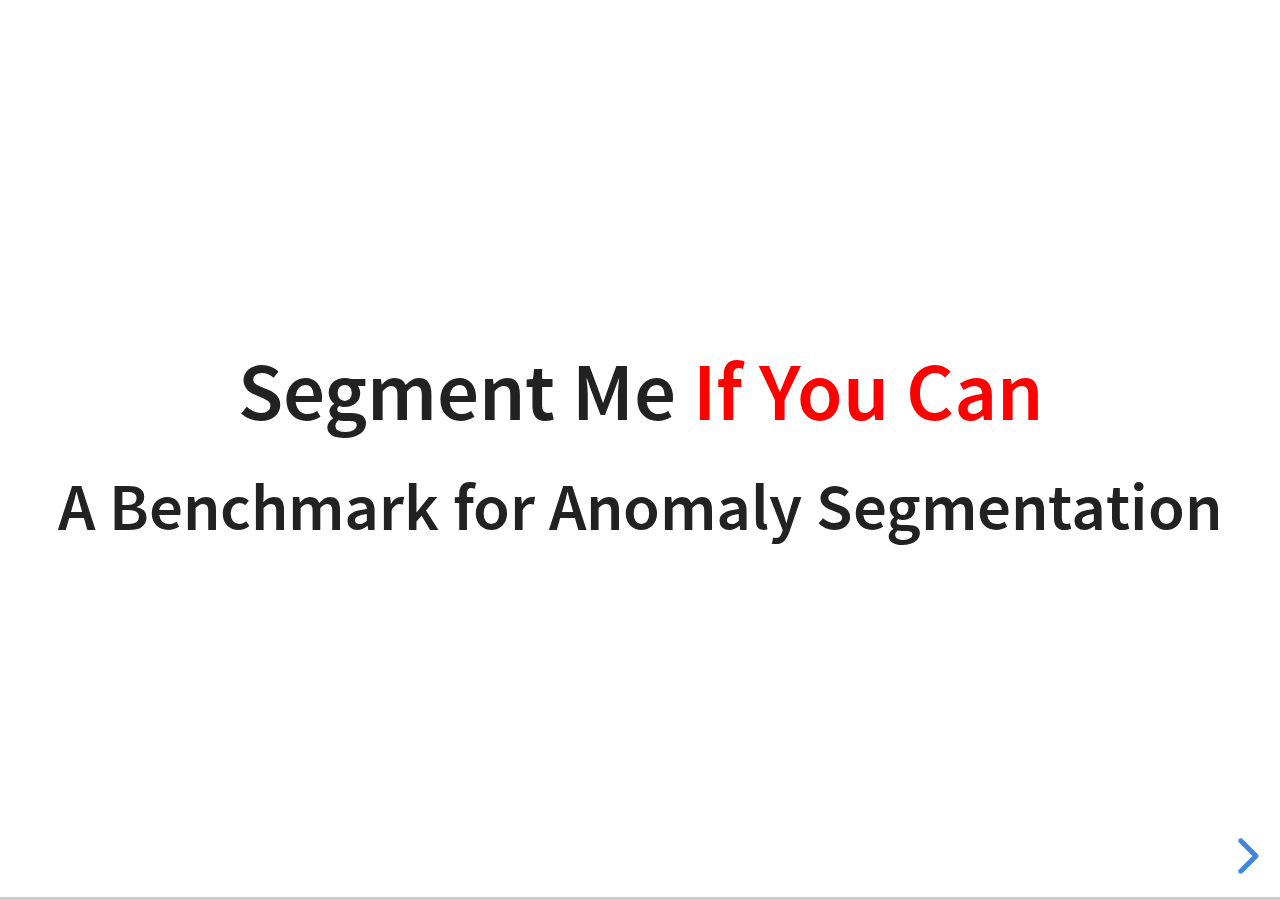
<file: index.html>
<!doctype html>
<html>
<head>
	<meta charset="utf-8">
	<meta name="viewport" content="width=device-width, initial-scale=1.0, maximum-scale=1.0, user-scalable=no">
	<link rel="stylesheet" href="reveal/reset.css">
	<link rel="stylesheet" href="reveal/reveal.css">
	<link rel="stylesheet" href="reveal/theme/white.css">
	<!-- Theme used for syntax highlighted code -->
	<link rel="stylesheet" href="reveal/plugin/highlight/monokai.css">

	<style>
		p {
			font-size: 22px;
		}
	</style>

	<title>Segment Me If You Can</title>
</head>
<body>
<!---------------------------------------------------------------------->

<div class="reveal">
<div class="slides">

	<section>
		<h2>Segment Me <span style="color: red">If You Can</span></h2>

		<h3>A Benchmark for Anomaly Segmentation</h3>
	</section>

	<section>
		<h5>Meet the Team!</h5>
		<div style="display: flex; font-size: 1.2rem; justify-content: space-evenly;">
			<div>
				<div>Robin Chan</div>
				<img height="150rem" src="robin.jpeg" /><br/>
				<img width="110rem" src="buw.png" style="margin-top: 0px;"/>
			</div>
			<div>
				<div>Krzysztof Lis</div>
				<img height="150rem" src="kris.jpeg" /><br/>
				<img width="110rem" src="epfl.png" style="margin-top: 0px;" />
			</div>
			<div>
				<div>Svenja Uhlemeyer</div>
				<img height="150rem" src="svenja.jpeg" /><br/>
				<img width="110rem" src="buw.png"  style="margin-top: 0px;" />
			</div>
			<div>
				<div>Hermann Blum</div>
				<img height="150rem" src="hermann.jpeg" /><br/>
				<img width="110rem" src="ethz.png" style="margin-top: 0px;" />
			</div>
		</div>
		<div style="display: flex; font-size: 1.2rem; justify-content: space-evenly;">
			<div>
				<div>Sina Honari</div>
				<img height="150rem" src="sina.jpeg" /><br/>
				<img width="110rem" src="epfl.png" style="margin-top: 0px;"/>
			</div>
			<div>
				<div>Roland Siegwart</div>
				<img height="150rem" src="roland.jpeg" /><br/>
				<img width="110rem" src="ethz.png" style="margin-top: 0px;"/>
			</div>
			<div>
				<div>Pascal Fua</div>
				<img height="150rem" src="pascal.jpg" /><br/>
				<img width="110rem" src="epfl.png" style="margin-top: 0px;"/>
			</div>
			<div>
				<div>Mathieu Salzmann</div>
				<img height="150rem" src="mathieu.jpeg" /><br/>
				<img width="110rem" src="epfl.png" style="margin-top: 0px;"/>
			</div>
			<div>
				<div>Matthias Rottmann</div>
				<img height="150rem" src="matthias.jpeg" /><br/>
				<img width="110rem" src="buw.png" style="margin-top: 0px;"/>
			</div>
		</div>
	</section>

	<section data-background="deeplab_fail.png">
		<h5 style="margin-bottom: 60%;" >Deep CNNs are unreliable outside of their training distribution</h5>
	</section>

	<section>
		<h5>Perception Failures were at the Heart of Past Accidents</h5>
		<div style="display: flex; justify-content: center;">
			<img width="50%" src="news1.png" style="transform: translateX(5rem);" />
			<img width="50%" src="news2.png" style="transform: translateX(-5rem);" />
		</div>
	</section>

	<section>
		<h5>We benchmark semantic anomalies.</h5>
		<div style="font-size: 22px">
		<ul>
			<li>We benchmark the identification of semantic anomalies that do not fit into any class definitions.</li>
			<li>2 Tracks:
				<ul>
					<li>Anomaly Track: detect and localize anomaly  with respect to Cityscapes.</li>
					<li>Obstacle Track: detect and localize anything that is <strong>not</strong> drivable area on the road.</li>
				</ul>
			</li>
			<li>based on real-world images</li>
		</ul></div>
		<div style="font-size: 30px; margin-top: 20px;">Public leaderboard and submission instructions at <a href="https://segmentmeifyoucan.com/">segmentmeifyoucan.com</a>.</div>
	</section>

<!--	<section>-->
<!--		<h5>Data for Anomaly Segmentation is Scarce</h5>-->
<!--		<img src="dataset_overview.png" />-->
<!--	</section>-->

<!--	<section>-->
<!--		<h5>Public Leaderboard</h5>-->
<!--		<iframe data-src="https://segmentmeifyoucan.com/" width="90%" height="500rem" data-preload></iframe>-->
<!--	</section>-->

<!--	<section>-->
<!--		<h5>Datasets</h5>-->
<!--		<iframe data-src="https://segmentmeifyoucan.com/datasets" width="90%" height="500rem" data-preload></iframe>-->
<!--	</section>-->

	<section>
		<h5>RoadAnomaly21</h5>
		<div style="display: flex; justify-content: center; font-style: italic; font-size: 18px;">
		<figure>
			<img height="140px" src="images/airplane0001_blend.jpg"/>
			<img height="140px" src="images/cones0006_blend.jpg"/>
			<figcaption>Anomalies can appear everywhere in the image.</figcaption>
		</figure>
		</div>
		<div style="display: flex; justify-content: center; font-style: italic; font-size: 18px;">
		<figure>
			<img height="140px" src="images/cow0001_blend.jpg"/>
			<img height="140px" src="images/tractor0005_blend.jpg"/>
			<figcaption>Anomalies widely differ in size.</figcaption>
		</figure>
		</div>
		<div style="display: flex; justify-content: center; font-style: italic; font-size: 18px;">
		<figure>
			<img height="140px" src="images/leopard0000_blend.jpg"/>
			<img height="140px" src="images/sheep0008_blend.jpg"/>
			<figcaption>Wide variety of environments.</figcaption>
		</figure>
		</div>
	</section>

	<section>
		<h5>Labeling Policy</h5>
		<div style="font-size: 22px;">
			<ul>
				<li>Not anomaly (white): 19 Cityscapes classes</li>
				<li>Anomaly (orange): OoD objects</li>
				<li>Void (black): Unknown objects in the background, gaps inside anomalies etc.</li>
			</ul>
<!--			<p> Decision whether an object is anomalous or not is based on the 19 Cityscapes evaluation classes. If an object can be assigned to one of these classes, it is labeled as not anomaly (white), otherwise as anomaly (orange) or void (black). </p>-->
		</div>
		<div style="display: flex; justify-content: center; font-style: italic; font-size: 18px;">
		<figure>
			<img height="140px" src="images/carriage0002.jpg"/>
			<img height="140px" src="images/carriage0002_labels_semantic_color.png"/>
			<figcaption>The objects of interest are the carriage including the horses. The other unknown objects in the background (e.g. parasols, chair) and gaps inside the carriage are voided. </figcaption>
		</figure>
		</div>
	</section>

	<section>
		<h5>RoadObstacle21</h5>
		<div style="display: flex; justify-content: center; font-style: italic; font-size: 18px;">
		<figure>
			<img height="140px" src="images/greyasphalt_basket_1_blend.jpg"/>
			<img height="140px" src="images/greyasphalt_basket_7_blend.jpg"/>
			<figcaption>Obstacles appear at different distances.</figcaption>
		</figure>
		</div>
		<div style="display: flex; justify-content: center; font-style: italic; font-size: 18px;">
		<figure>
			<img height="140px" src="images/gravel_boxG_2_blend.jpg"/>
			<img height="140px" src="images/paving_watercanB_2_blend.jpg"/>
			<figcaption>Different road surfaces.</figcaption>
		</figure>
		</div>
		<div style="display: flex; justify-content: center; font-style: italic; font-size: 18px;">
		<figure>
			<img height="140px" src="images/snowstorm1_00_16_02.578_blend.jpg"/>
			<img height="140px" src="images/driveway_shovel_2_2_blend.jpg"/>
			<figcaption>Different lighting and weather conditions..</figcaption>
		</figure>
		</div>
	</section>

	<section>
		<h5>Labeling Policy</h5>
		<div style="font-size: 22px;">
			<ul>
				<li>Not obstacle (white): Driveable area</li>
				<li>Obstacle (orange): Objects placed on the road</li>
				<li>Void (black): Everything besides the road, gaps inside obstacles</li>
			</ul>
<!--			<p> The road ahead is the region of interest, labeled as not obstacle (white). Every object placed on the road is labeled as obstacle (orange), everything besides the road is voided (black). We also void areas that could distract the model, such as wet spots on the road. </p>-->
		</div>
		<div style="display: flex; justify-content: center; font-style: italic; font-size: 18px;">
		<figure>
			<img height="160px" src="images/greyasphalt_basket_1.webp"/>
			<img height="160px" src="images/greyasphalt_basket_1_labels_semantic_color.png"/>
			<figcaption>The road is the region of interest. The basket is labeled as obstacle, the background and the gap are ignored in the evaluation. </figcaption>
		</figure>
		</div>
	</section>

	<section>
		<h5>Anomaly Segmentation Performance Metrics</h5>
		<div style="font-size: 22px">
		<ul>
			<li>Classic pixel-wise metrics:
				<ul>
					<li>AUROC: Area under receiver operating characteristic curve (TPR vs. FPR)</li>
					<li><strong>AUPRC</strong>: Area under precision recall curve (precision vs. recall)</li>
				</ul>
			</li>
			<li>Recent component-wise metrics:
				<ul>
					<li>sIoU: adjusted component-wise intersection over union wrt ground truth</li>
					<li>PPV: component-wise positive predictive value (or precision) wrt prediction</li>
					<li>TP: sIoU greater than a given threshold &tau;</li>
					<li>FN: sIoU smaller than a given threshold &tau;</li>
					<li>FP: PPV smaller than a given threshold &tau;</li>
					<li><strong>F1(&tau;)</strong> :=  2TP / (2TP + FP + FN) &isin; [0,1] averaged over &tau;=0.25,0.30,...0.75</li>
				</ul>
			</li>
		</ul>
		</div>
		<div style="display: flex; justify-content: center; font-style: italic; font-size: 18px;">
		<figure>
			<img height="200px" src="images/elephant0006_blend_crop.jpg"/>
			<figcaption>Ordinary vs. adjusted component-wise intersection over union.
				<br><span style="color:green">green contour</span>: IoU=68.18% vs. sIoU=87.01%
				<br><span style="color:red">red contour</span>: IoU=21.68% vs. sIoU=68.44%
			</figcaption>
		</figure>
		</div>
	</section>

<section data-markdown><textarea data-template>
##### Evaluation and submission

Loaders and metrics code: [github.com/SegmentMeIfYouCan/road-anomaly-benchmark](https://github.com/SegmentMeIfYouCan/road-anomaly-benchmark)

Submit outputs for evaluation against private ground-truths.
Public validation set is available.

```python
from road_anomaly_benchmark.evaluation import Evaluation

ev = Evaluation(
    method_name = 'MyMethod',
    dataset_name = 'ObstacleTrack-all',
)

for fr in ev.get_frames():
	# run your detector with the benchmark images
    anomaly_p = my_method(fr.image)
    ev.save_result(fr, anomaly_p)

# files are being written in a background thread
ev.wait_to_finish_saving()
```
</textarea></section>

<section data-markdown><textarea data-template>

##### Reusable metrics

* Metrics can be used with other datasets
* Add new metrics in a modular way

```bash
# Pixel classification (PR, ROC) metric
python -m road_anomaly_benchmark metric PixBinaryClass \
	method1,method2 ObstacleTrack-validation

# Instance level metrics
python -m road_anomaly_benchmark metric SegEval-ObstacleTrack \
	method1,method2 dset1,dset2
```

</textarea>
</section>



<section data-markdown><textarea data-template>
<h5>Generate curves and tables</h5>

```bash
python -m road_anomaly_benchmark comparison \
	MyComparison \
	metric1,metric2 \
	method1,method2 \
	dset1,dset2
```

<figure style="width: 960px; height: 400px; position: relative;">
	<img style="position: absolute; top: 0; left: 0; border: solid black 2px;" height="300" src="images/implementation/leaderboard_anomaly.png" />
	<img style="position: absolute; bottom: 0; right: 0; border: solid black 2px;" height="400" src="images/implementation/pix_class_curves2.png" />
</figure>
<!-- <p>
	Leaderboard at <a href="https://segmentmeifyoucan.com/leaderboard">
		SegmentMeIfYouCan.com/leaderboard
	</a>
	</p> -->
</textarea>
</section>

<section data-markdown><textarea data-template>
<h5>Benchmark results - advantages:</h5>

* Tailored solutions
* Out-of-distribution training data
	
<figure style="" >
	<img style="" width="450" src="images/results/results_anomaly.png" />
	<img style="" width="450" src="images/results/results_obstacle.png" />
</figure>
</textarea></section>


</div>
</div>

<!---------------------------------------------------------------------->

<script src="reveal/reveal.js"></script>
<script src="reveal/plugin/notes/notes.js"></script>
<script src="reveal/plugin/markdown/markdown.js"></script>
<script src="reveal/plugin/highlight/highlight.js"></script>
<script>
	// More info about initialization & config:
	// - https://revealjs.com/initialization/
	// - https://revealjs.com/config/
	Reveal.initialize({
		hash: true,

		// Learn about plugins: https://revealjs.com/plugins/
		plugins: [ RevealMarkdown, RevealHighlight, RevealNotes ]
	});
</script>
</body>
</html>
</file>
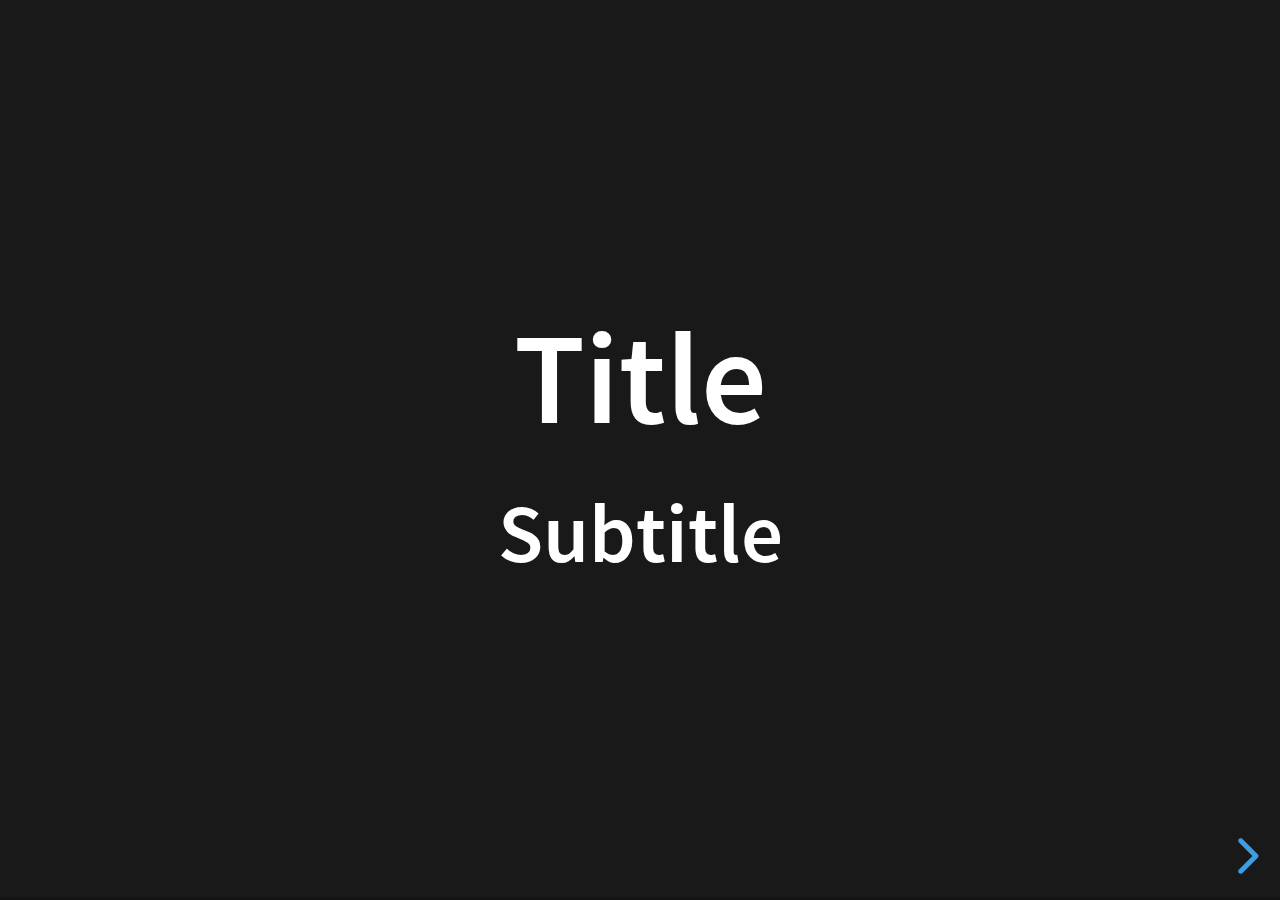
<file: index.template.html>
<!doctype html>
<html>
<head>
	<meta charset="utf-8">
	<meta name="viewport" content="width=device-width, initial-scale=1.0, maximum-scale=1.0, user-scalable=no">

	<title>reveal.js</title>

	<link rel="stylesheet" href="reveal/reset.css">
	<link rel="stylesheet" href="reveal/reveal.css">
	<link rel="stylesheet" href="reveal/theme/black.css">

	<!-- Theme used for syntax highlighted code -->
	<link rel="stylesheet" href="reveal/plugin/highlight/monokai.css">
</head>
<body>
	
<div class="reveal">
<div class="slides">
	<section>
		<h1>Title</h1>
		<h2>Subtitle</h2>
	</section>

	<section data-markdown><textarea data-template>
		## Hello markdown
		
		```python
		import numpy as np
		```
	</textarea></section>
		
</div>
</div>




<script src="reveal/reveal.js"></script>
<script src="reveal/plugin/notes/notes.js"></script>
<script src="reveal/plugin/markdown/markdown.js"></script>
<script src="reveal/plugin/highlight/highlight.js"></script>
<script>
	// More info about initialization & config:
	// - https://revealjs.com/initialization/
	// - https://revealjs.com/config/
	Reveal.initialize({
		hash: true,

		// Learn about plugins: https://revealjs.com/plugins/
		plugins: [ RevealMarkdown, RevealHighlight, RevealNotes ]
	});
</script>
</body>
</html>
</file>
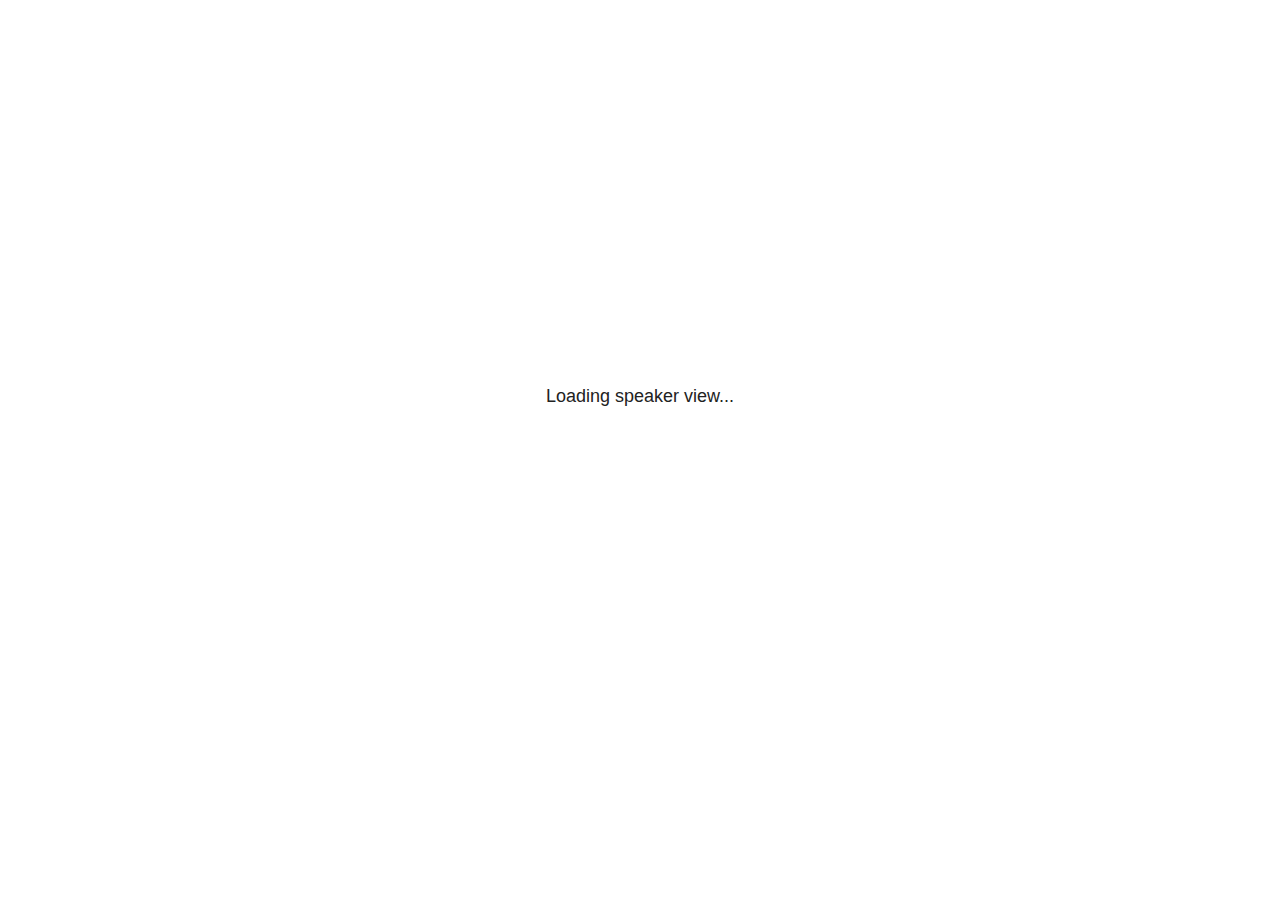
<file: reveal/plugin/notes/speaker-view.html>
<html lang="en">
	<head>
		<meta charset="utf-8">

		<title>reveal.js - Speaker View</title>

		<style>
			body {
				font-family: Helvetica;
				font-size: 18px;
			}

			#current-slide,
			#upcoming-slide,
			#speaker-controls {
				padding: 6px;
				box-sizing: border-box;
				-moz-box-sizing: border-box;
			}

			#current-slide iframe,
			#upcoming-slide iframe {
				width: 100%;
				height: 100%;
				border: 1px solid #ddd;
			}

			#current-slide .label,
			#upcoming-slide .label {
				position: absolute;
				top: 10px;
				left: 10px;
				z-index: 2;
			}

			#connection-status {
				position: absolute;
				top: 0;
				left: 0;
				width: 100%;
				height: 100%;
				z-index: 20;
				padding: 30% 20% 20% 20%;
				font-size: 18px;
				color: #222;
				background: #fff;
				text-align: center;
				box-sizing: border-box;
				line-height: 1.4;
			}

			.overlay-element {
				height: 34px;
				line-height: 34px;
				padding: 0 10px;
				text-shadow: none;
				background: rgba( 220, 220, 220, 0.8 );
				color: #222;
				font-size: 14px;
			}

			.overlay-element.interactive:hover {
				background: rgba( 220, 220, 220, 1 );
			}

			#current-slide {
				position: absolute;
				width: 60%;
				height: 100%;
				top: 0;
				left: 0;
				padding-right: 0;
			}

			#upcoming-slide {
				position: absolute;
				width: 40%;
				height: 40%;
				right: 0;
				top: 0;
			}

			/* Speaker controls */
			#speaker-controls {
				position: absolute;
				top: 40%;
				right: 0;
				width: 40%;
				height: 60%;
				overflow: auto;
				font-size: 18px;
			}

				.speaker-controls-time.hidden,
				.speaker-controls-notes.hidden {
					display: none;
				}

				.speaker-controls-time .label,
				.speaker-controls-pace .label,
				.speaker-controls-notes .label {
					text-transform: uppercase;
					font-weight: normal;
					font-size: 0.66em;
					color: #666;
					margin: 0;
				}

				.speaker-controls-time, .speaker-controls-pace {
					border-bottom: 1px solid rgba( 200, 200, 200, 0.5 );
					margin-bottom: 10px;
					padding: 10px 16px;
					padding-bottom: 20px;
					cursor: pointer;
				}

				.speaker-controls-time .reset-button {
					opacity: 0;
					float: right;
					color: #666;
					text-decoration: none;
				}
				.speaker-controls-time:hover .reset-button {
					opacity: 1;
				}

				.speaker-controls-time .timer,
				.speaker-controls-time .clock {
					width: 50%;
				}

				.speaker-controls-time .timer,
				.speaker-controls-time .clock,
				.speaker-controls-time .pacing .hours-value,
				.speaker-controls-time .pacing .minutes-value,
				.speaker-controls-time .pacing .seconds-value {
					font-size: 1.9em;
				}

				.speaker-controls-time .timer {
					float: left;
				}

				.speaker-controls-time .clock {
					float: right;
					text-align: right;
				}

				.speaker-controls-time span.mute {
					opacity: 0.3;
				}

				.speaker-controls-time .pacing-title {
					margin-top: 5px;
				}

				.speaker-controls-time .pacing.ahead {
					color: blue;
				}

				.speaker-controls-time .pacing.on-track {
					color: green;
				}

				.speaker-controls-time .pacing.behind {
					color: red;
				}

				.speaker-controls-notes {
					padding: 10px 16px;
				}

				.speaker-controls-notes .value {
					margin-top: 5px;
					line-height: 1.4;
					font-size: 1.2em;
				}

			/* Layout selector */
			#speaker-layout {
				position: absolute;
				top: 10px;
				right: 10px;
				color: #222;
				z-index: 10;
			}
				#speaker-layout select {
					position: absolute;
					width: 100%;
					height: 100%;
					top: 0;
					left: 0;
					border: 0;
					box-shadow: 0;
					cursor: pointer;
					opacity: 0;

					font-size: 1em;
					background-color: transparent;

					-moz-appearance: none;
					-webkit-appearance: none;
					-webkit-tap-highlight-color: rgba(0, 0, 0, 0);
				}

				#speaker-layout select:focus {
					outline: none;
					box-shadow: none;
				}

			.clear {
				clear: both;
			}

			/* Speaker layout: Wide */
			body[data-speaker-layout="wide"] #current-slide,
			body[data-speaker-layout="wide"] #upcoming-slide {
				width: 50%;
				height: 45%;
				padding: 6px;
			}

			body[data-speaker-layout="wide"] #current-slide {
				top: 0;
				left: 0;
			}

			body[data-speaker-layout="wide"] #upcoming-slide {
				top: 0;
				left: 50%;
			}

			body[data-speaker-layout="wide"] #speaker-controls {
				top: 45%;
				left: 0;
				width: 100%;
				height: 50%;
				font-size: 1.25em;
			}

			/* Speaker layout: Tall */
			body[data-speaker-layout="tall"] #current-slide,
			body[data-speaker-layout="tall"] #upcoming-slide {
				width: 45%;
				height: 50%;
				padding: 6px;
			}

			body[data-speaker-layout="tall"] #current-slide {
				top: 0;
				left: 0;
			}

			body[data-speaker-layout="tall"] #upcoming-slide {
				top: 50%;
				left: 0;
			}

			body[data-speaker-layout="tall"] #speaker-controls {
				padding-top: 40px;
				top: 0;
				left: 45%;
				width: 55%;
				height: 100%;
				font-size: 1.25em;
			}

			/* Speaker layout: Notes only */
			body[data-speaker-layout="notes-only"] #current-slide,
			body[data-speaker-layout="notes-only"] #upcoming-slide {
				display: none;
			}

			body[data-speaker-layout="notes-only"] #speaker-controls {
				padding-top: 40px;
				top: 0;
				left: 0;
				width: 100%;
				height: 100%;
				font-size: 1.25em;
			}

			@media screen and (max-width: 1080px) {
				body[data-speaker-layout="default"] #speaker-controls {
					font-size: 16px;
				}
			}

			@media screen and (max-width: 900px) {
				body[data-speaker-layout="default"] #speaker-controls {
					font-size: 14px;
				}
			}

			@media screen and (max-width: 800px) {
				body[data-speaker-layout="default"] #speaker-controls {
					font-size: 12px;
				}
			}

		</style>
	</head>

	<body>

		<div id="connection-status">Loading speaker view...</div>

		<div id="current-slide"></div>
		<div id="upcoming-slide"><span class="overlay-element label">Upcoming</span></div>
		<div id="speaker-controls">
			<div class="speaker-controls-time">
				<h4 class="label">Time <span class="reset-button">Click to Reset</span></h4>
				<div class="clock">
					<span class="clock-value">0:00 AM</span>
				</div>
				<div class="timer">
					<span class="hours-value">00</span><span class="minutes-value">:00</span><span class="seconds-value">:00</span>
				</div>
				<div class="clear"></div>

				<h4 class="label pacing-title" style="display: none">Pacing – Time to finish current slide</h4>
				<div class="pacing" style="display: none">
					<span class="hours-value">00</span><span class="minutes-value">:00</span><span class="seconds-value">:00</span>
				</div>
			</div>

			<div class="speaker-controls-notes hidden">
				<h4 class="label">Notes</h4>
				<div class="value"></div>
			</div>
		</div>
		<div id="speaker-layout" class="overlay-element interactive">
			<span class="speaker-layout-label"></span>
			<select class="speaker-layout-dropdown"></select>
		</div>

		<script>

			(function() {

				var notes,
					notesValue,
					currentState,
					currentSlide,
					upcomingSlide,
					layoutLabel,
					layoutDropdown,
					pendingCalls = {},
					lastRevealApiCallId = 0,
					connected = false;

				var SPEAKER_LAYOUTS = {
					'default': 'Default',
					'wide': 'Wide',
					'tall': 'Tall',
					'notes-only': 'Notes only'
				};

				setupLayout();

				var connectionStatus = document.querySelector( '#connection-status' );
				var connectionTimeout = setTimeout( function() {
					connectionStatus.innerHTML = 'Error connecting to main window.<br>Please try closing and reopening the speaker view.';
				}, 5000 );

				window.addEventListener( 'message', function( event ) {

					clearTimeout( connectionTimeout );
					connectionStatus.style.display = 'none';

					var data = JSON.parse( event.data );

					// The overview mode is only useful to the reveal.js instance
					// where navigation occurs so we don't sync it
					if( data.state ) delete data.state.overview;

					// Messages sent by the notes plugin inside of the main window
					if( data && data.namespace === 'reveal-notes' ) {
						if( data.type === 'connect' ) {
							handleConnectMessage( data );
						}
						else if( data.type === 'state' ) {
							handleStateMessage( data );
						}
						else if( data.type === 'return' ) {
							pendingCalls[data.callId](data.result);
							delete pendingCalls[data.callId];
						}
					}
					// Messages sent by the reveal.js inside of the current slide preview
					else if( data && data.namespace === 'reveal' ) {
						if( /ready/.test( data.eventName ) ) {
							// Send a message back to notify that the handshake is complete
							window.opener.postMessage( JSON.stringify({ namespace: 'reveal-notes', type: 'connected'} ), '*' );
						}
						else if( /slidechanged|fragmentshown|fragmenthidden|paused|resumed/.test( data.eventName ) && currentState !== JSON.stringify( data.state ) ) {

							window.opener.postMessage( JSON.stringify({ method: 'setState', args: [ data.state ]} ), '*' );

						}
					}

				} );

				/**
				 * Asynchronously calls the Reveal.js API of the main frame.
				 */
				function callRevealApi( methodName, methodArguments, callback ) {

					var callId = ++lastRevealApiCallId;
					pendingCalls[callId] = callback;
					window.opener.postMessage( JSON.stringify( {
						namespace: 'reveal-notes',
						type: 'call',
						callId: callId,
						methodName: methodName,
						arguments: methodArguments
					} ), '*' );

				}

				/**
				 * Called when the main window is trying to establish a
				 * connection.
				 */
				function handleConnectMessage( data ) {

					if( connected === false ) {
						connected = true;

						setupIframes( data );
						setupKeyboard();
						setupNotes();
						setupTimer();
					}

				}

				/**
				 * Called when the main window sends an updated state.
				 */
				function handleStateMessage( data ) {

					// Store the most recently set state to avoid circular loops
					// applying the same state
					currentState = JSON.stringify( data.state );

					// No need for updating the notes in case of fragment changes
					if ( data.notes ) {
						notes.classList.remove( 'hidden' );
						notesValue.style.whiteSpace = data.whitespace;
						if( data.markdown ) {
							notesValue.innerHTML = marked( data.notes );
						}
						else {
							notesValue.innerHTML = data.notes;
						}
					}
					else {
						notes.classList.add( 'hidden' );
					}

					// Update the note slides
					currentSlide.contentWindow.postMessage( JSON.stringify({ method: 'setState', args: [ data.state ] }), '*' );
					upcomingSlide.contentWindow.postMessage( JSON.stringify({ method: 'setState', args: [ data.state ] }), '*' );
					upcomingSlide.contentWindow.postMessage( JSON.stringify({ method: 'next' }), '*' );

				}

				// Limit to max one state update per X ms
				handleStateMessage = debounce( handleStateMessage, 200 );

				/**
				 * Forward keyboard events to the current slide window.
				 * This enables keyboard events to work even if focus
				 * isn't set on the current slide iframe.
				 *
				 * Block F5 default handling, it reloads and disconnects
				 * the speaker notes window.
				 */
				function setupKeyboard() {

					document.addEventListener( 'keydown', function( event ) {
						if( event.keyCode === 116 || ( event.metaKey && event.keyCode === 82 ) ) {
							event.preventDefault();
							return false;
						}
						currentSlide.contentWindow.postMessage( JSON.stringify({ method: 'triggerKey', args: [ event.keyCode ] }), '*' );
					} );

				}

				/**
				 * Creates the preview iframes.
				 */
				function setupIframes( data ) {

					var params = [
						'receiver',
						'progress=false',
						'history=false',
						'transition=none',
						'autoSlide=0',
						'backgroundTransition=none'
					].join( '&' );

					var urlSeparator = /\?/.test(data.url) ? '&' : '?';
					var hash = '#/' + data.state.indexh + '/' + data.state.indexv;
					var currentURL = data.url + urlSeparator + params + '&postMessageEvents=true' + hash;
					var upcomingURL = data.url + urlSeparator + params + '&controls=false' + hash;

					currentSlide = document.createElement( 'iframe' );
					currentSlide.setAttribute( 'width', 1280 );
					currentSlide.setAttribute( 'height', 1024 );
					currentSlide.setAttribute( 'src', currentURL );
					document.querySelector( '#current-slide' ).appendChild( currentSlide );

					upcomingSlide = document.createElement( 'iframe' );
					upcomingSlide.setAttribute( 'width', 640 );
					upcomingSlide.setAttribute( 'height', 512 );
					upcomingSlide.setAttribute( 'src', upcomingURL );
					document.querySelector( '#upcoming-slide' ).appendChild( upcomingSlide );

				}

				/**
				 * Setup the notes UI.
				 */
				function setupNotes() {

					notes = document.querySelector( '.speaker-controls-notes' );
					notesValue = document.querySelector( '.speaker-controls-notes .value' );

				}

				function getTimings( callback ) {

					callRevealApi( 'getSlidesAttributes', [], function ( slideAttributes ) {
						callRevealApi( 'getConfig', [], function ( config ) {
							var totalTime = config.totalTime;
							var minTimePerSlide = config.minimumTimePerSlide || 0;
							var defaultTiming = config.defaultTiming;
							if ((defaultTiming == null) && (totalTime == null)) {
								callback(null);
								return;
							}
							// Setting totalTime overrides defaultTiming
							if (totalTime) {
								defaultTiming = 0;
							}
							var timings = [];
							for ( var i in slideAttributes ) {
								var slide = slideAttributes[ i ];
								var timing = defaultTiming;
								if( slide.hasOwnProperty( 'data-timing' )) {
									var t = slide[ 'data-timing' ];
									timing = parseInt(t);
									if( isNaN(timing) ) {
										console.warn("Could not parse timing '" + t + "' of slide " + i + "; using default of " + defaultTiming);
										timing = defaultTiming;
									}
								}
								timings.push(timing);
							}
							if ( totalTime ) {
								// After we've allocated time to individual slides, we summarize it and
								// subtract it from the total time
								var remainingTime = totalTime - timings.reduce( function(a, b) { return a + b; }, 0 );
								// The remaining time is divided by the number of slides that have 0 seconds
								// allocated at the moment, giving the average time-per-slide on the remaining slides
								var remainingSlides = (timings.filter( function(x) { return x == 0 }) ).length
								var timePerSlide = Math.round( remainingTime / remainingSlides, 0 )
								// And now we replace every zero-value timing with that average
								timings = timings.map( function(x) { return (x==0 ? timePerSlide : x) } );
							}
							var slidesUnderMinimum = timings.filter( function(x) { return (x < minTimePerSlide) } ).length
							if ( slidesUnderMinimum ) {
								message = "The pacing time for " + slidesUnderMinimum + " slide(s) is under the configured minimum of " + minTimePerSlide + " seconds. Check the data-timing attribute on individual slides, or consider increasing the totalTime or minimumTimePerSlide configuration options (or removing some slides).";
								alert(message);
							}
							callback( timings );
						} );
					} );

				}

				/**
				 * Return the number of seconds allocated for presenting
				 * all slides up to and including this one.
				 */
				function getTimeAllocated( timings, callback ) {

					callRevealApi( 'getSlidePastCount', [], function ( currentSlide ) {
						var allocated = 0;
						for (var i in timings.slice(0, currentSlide + 1)) {
							allocated += timings[i];
						}
						callback( allocated );
					} );

				}

				/**
				 * Create the timer and clock and start updating them
				 * at an interval.
				 */
				function setupTimer() {

					var start = new Date(),
					timeEl = document.querySelector( '.speaker-controls-time' ),
					clockEl = timeEl.querySelector( '.clock-value' ),
					hoursEl = timeEl.querySelector( '.hours-value' ),
					minutesEl = timeEl.querySelector( '.minutes-value' ),
					secondsEl = timeEl.querySelector( '.seconds-value' ),
					pacingTitleEl = timeEl.querySelector( '.pacing-title' ),
					pacingEl = timeEl.querySelector( '.pacing' ),
					pacingHoursEl = pacingEl.querySelector( '.hours-value' ),
					pacingMinutesEl = pacingEl.querySelector( '.minutes-value' ),
					pacingSecondsEl = pacingEl.querySelector( '.seconds-value' );

					var timings = null;
					getTimings( function ( _timings ) {

						timings = _timings;
						if (_timings !== null) {
							pacingTitleEl.style.removeProperty('display');
							pacingEl.style.removeProperty('display');
						}

						// Update once directly
						_updateTimer();

						// Then update every second
						setInterval( _updateTimer, 1000 );

					} );


					function _resetTimer() {

						if (timings == null) {
							start = new Date();
							_updateTimer();
						}
						else {
							// Reset timer to beginning of current slide
							getTimeAllocated( timings, function ( slideEndTimingSeconds ) {
								var slideEndTiming = slideEndTimingSeconds * 1000;
								callRevealApi( 'getSlidePastCount', [], function ( currentSlide ) {
									var currentSlideTiming = timings[currentSlide] * 1000;
									var previousSlidesTiming = slideEndTiming - currentSlideTiming;
									var now = new Date();
									start = new Date(now.getTime() - previousSlidesTiming);
									_updateTimer();
								} );
							} );
						}

					}

					timeEl.addEventListener( 'click', function() {
						_resetTimer();
						return false;
					} );

					function _displayTime( hrEl, minEl, secEl, time) {

						var sign = Math.sign(time) == -1 ? "-" : "";
						time = Math.abs(Math.round(time / 1000));
						var seconds = time % 60;
						var minutes = Math.floor( time / 60 ) % 60 ;
						var hours = Math.floor( time / ( 60 * 60 )) ;
						hrEl.innerHTML = sign + zeroPadInteger( hours );
						if (hours == 0) {
							hrEl.classList.add( 'mute' );
						}
						else {
							hrEl.classList.remove( 'mute' );
						}
						minEl.innerHTML = ':' + zeroPadInteger( minutes );
						if (hours == 0 && minutes == 0) {
							minEl.classList.add( 'mute' );
						}
						else {
							minEl.classList.remove( 'mute' );
						}
						secEl.innerHTML = ':' + zeroPadInteger( seconds );
					}

					function _updateTimer() {

						var diff, hours, minutes, seconds,
						now = new Date();

						diff = now.getTime() - start.getTime();

						clockEl.innerHTML = now.toLocaleTimeString( 'en-US', { hour12: true, hour: '2-digit', minute:'2-digit' } );
						_displayTime( hoursEl, minutesEl, secondsEl, diff );
						if (timings !== null) {
							_updatePacing(diff);
						}

					}

					function _updatePacing(diff) {

						getTimeAllocated( timings, function ( slideEndTimingSeconds ) {
							var slideEndTiming = slideEndTimingSeconds * 1000;

							callRevealApi( 'getSlidePastCount', [], function ( currentSlide ) {
								var currentSlideTiming = timings[currentSlide] * 1000;
								var timeLeftCurrentSlide = slideEndTiming - diff;
								if (timeLeftCurrentSlide < 0) {
									pacingEl.className = 'pacing behind';
								}
								else if (timeLeftCurrentSlide < currentSlideTiming) {
									pacingEl.className = 'pacing on-track';
								}
								else {
									pacingEl.className = 'pacing ahead';
								}
								_displayTime( pacingHoursEl, pacingMinutesEl, pacingSecondsEl, timeLeftCurrentSlide );
							} );
						} );
					}

				}

				/**
				 * Sets up the speaker view layout and layout selector.
				 */
				function setupLayout() {

					layoutDropdown = document.querySelector( '.speaker-layout-dropdown' );
					layoutLabel = document.querySelector( '.speaker-layout-label' );

					// Render the list of available layouts
					for( var id in SPEAKER_LAYOUTS ) {
						var option = document.createElement( 'option' );
						option.setAttribute( 'value', id );
						option.textContent = SPEAKER_LAYOUTS[ id ];
						layoutDropdown.appendChild( option );
					}

					// Monitor the dropdown for changes
					layoutDropdown.addEventListener( 'change', function( event ) {

						setLayout( layoutDropdown.value );

					}, false );

					// Restore any currently persisted layout
					setLayout( getLayout() );

				}

				/**
				 * Sets a new speaker view layout. The layout is persisted
				 * in local storage.
				 */
				function setLayout( value ) {

					var title = SPEAKER_LAYOUTS[ value ];

					layoutLabel.innerHTML = 'Layout' + ( title ? ( ': ' + title ) : '' );
					layoutDropdown.value = value;

					document.body.setAttribute( 'data-speaker-layout', value );

					// Persist locally
					if( supportsLocalStorage() ) {
						window.localStorage.setItem( 'reveal-speaker-layout', value );
					}

				}

				/**
				 * Returns the ID of the most recently set speaker layout
				 * or our default layout if none has been set.
				 */
				function getLayout() {

					if( supportsLocalStorage() ) {
						var layout = window.localStorage.getItem( 'reveal-speaker-layout' );
						if( layout ) {
							return layout;
						}
					}

					// Default to the first record in the layouts hash
					for( var id in SPEAKER_LAYOUTS ) {
						return id;
					}

				}

				function supportsLocalStorage() {

					try {
						localStorage.setItem('test', 'test');
						localStorage.removeItem('test');
						return true;
					}
					catch( e ) {
						return false;
					}

				}

				function zeroPadInteger( num ) {

					var str = '00' + parseInt( num );
					return str.substring( str.length - 2 );

				}

				/**
				 * Limits the frequency at which a function can be called.
				 */
				function debounce( fn, ms ) {

					var lastTime = 0,
						timeout;

					return function() {

						var args = arguments;
						var context = this;

						clearTimeout( timeout );

						var timeSinceLastCall = Date.now() - lastTime;
						if( timeSinceLastCall > ms ) {
							fn.apply( context, args );
							lastTime = Date.now();
						}
						else {
							timeout = setTimeout( function() {
								fn.apply( context, args );
								lastTime = Date.now();
							}, ms - timeSinceLastCall );
						}

					}

				}

			})();

		</script>
	</body>
</html>
</file>
<file: reveal/reveal.css>
/*!
* reveal.js 4.1.1
* https://revealjs.com
* MIT licensed
*
* Copyright (C) 2020 Hakim El Hattab, https://hakim.se
*/
.reveal .r-stretch,.reveal .stretch{max-width:none;max-height:none}.reveal pre.r-stretch code,.reveal pre.stretch code{height:100%;max-height:100%;box-sizing:border-box}.reveal .r-fit-text{display:inline-block;white-space:nowrap}.reveal .r-stack{display:grid}.reveal .r-stack>*{grid-area:1/1;margin:auto}.reveal .r-hstack,.reveal .r-vstack{display:flex}.reveal .r-hstack img,.reveal .r-hstack video,.reveal .r-vstack img,.reveal .r-vstack video{min-width:0;min-height:0;-o-object-fit:contain;object-fit:contain}.reveal .r-vstack{flex-direction:column;align-items:center;justify-content:center}.reveal .r-hstack{flex-direction:row;align-items:center;justify-content:center}.reveal .items-stretch{align-items:stretch}.reveal .items-start{align-items:flex-start}.reveal .items-center{align-items:center}.reveal .items-end{align-items:flex-end}.reveal .justify-between{justify-content:space-between}.reveal .justify-around{justify-content:space-around}.reveal .justify-start{justify-content:flex-start}.reveal .justify-center{justify-content:center}.reveal .justify-end{justify-content:flex-end}html.reveal-full-page{width:100%;height:100%;height:100vh;height:calc(var(--vh,1vh) * 100);overflow:hidden}.reveal-viewport{height:100%;overflow:hidden;position:relative;line-height:1;margin:0;background-color:#fff;color:#000}.reveal .slides section .fragment{opacity:0;visibility:hidden;transition:all .2s ease;will-change:opacity}.reveal .slides section .fragment.visible{opacity:1;visibility:inherit}.reveal .slides section .fragment.disabled{transition:none}.reveal .slides section .fragment.grow{opacity:1;visibility:inherit}.reveal .slides section .fragment.grow.visible{transform:scale(1.3)}.reveal .slides section .fragment.shrink{opacity:1;visibility:inherit}.reveal .slides section .fragment.shrink.visible{transform:scale(.7)}.reveal .slides section .fragment.zoom-in{transform:scale(.1)}.reveal .slides section .fragment.zoom-in.visible{transform:none}.reveal .slides section .fragment.fade-out{opacity:1;visibility:inherit}.reveal .slides section .fragment.fade-out.visible{opacity:0;visibility:hidden}.reveal .slides section .fragment.semi-fade-out{opacity:1;visibility:inherit}.reveal .slides section .fragment.semi-fade-out.visible{opacity:.5;visibility:inherit}.reveal .slides section .fragment.strike{opacity:1;visibility:inherit}.reveal .slides section .fragment.strike.visible{text-decoration:line-through}.reveal .slides section .fragment.fade-up{transform:translate(0,40px)}.reveal .slides section .fragment.fade-up.visible{transform:translate(0,0)}.reveal .slides section .fragment.fade-down{transform:translate(0,-40px)}.reveal .slides section .fragment.fade-down.visible{transform:translate(0,0)}.reveal .slides section .fragment.fade-right{transform:translate(-40px,0)}.reveal .slides section .fragment.fade-right.visible{transform:translate(0,0)}.reveal .slides section .fragment.fade-left{transform:translate(40px,0)}.reveal .slides section .fragment.fade-left.visible{transform:translate(0,0)}.reveal .slides section .fragment.current-visible,.reveal .slides section .fragment.fade-in-then-out{opacity:0;visibility:hidden}.reveal .slides section .fragment.current-visible.current-fragment,.reveal .slides section .fragment.fade-in-then-out.current-fragment{opacity:1;visibility:inherit}.reveal .slides section .fragment.fade-in-then-semi-out{opacity:0;visibility:hidden}.reveal .slides section .fragment.fade-in-then-semi-out.visible{opacity:.5;visibility:inherit}.reveal .slides section .fragment.fade-in-then-semi-out.current-fragment{opacity:1;visibility:inherit}.reveal .slides section .fragment.highlight-blue,.reveal .slides section .fragment.highlight-current-blue,.reveal .slides section .fragment.highlight-current-green,.reveal .slides section .fragment.highlight-current-red,.reveal .slides section .fragment.highlight-green,.reveal .slides section .fragment.highlight-red{opacity:1;visibility:inherit}.reveal .slides section .fragment.highlight-red.visible{color:#ff2c2d}.reveal .slides section .fragment.highlight-green.visible{color:#17ff2e}.reveal .slides section .fragment.highlight-blue.visible{color:#1b91ff}.reveal .slides section .fragment.highlight-current-red.current-fragment{color:#ff2c2d}.reveal .slides section .fragment.highlight-current-green.current-fragment{color:#17ff2e}.reveal .slides section .fragment.highlight-current-blue.current-fragment{color:#1b91ff}.reveal:after{content:"";font-style:italic}.reveal iframe{z-index:1}.reveal a{position:relative}@keyframes bounce-right{0%,10%,25%,40%,50%{transform:translateX(0)}20%{transform:translateX(10px)}30%{transform:translateX(-5px)}}@keyframes bounce-left{0%,10%,25%,40%,50%{transform:translateX(0)}20%{transform:translateX(-10px)}30%{transform:translateX(5px)}}@keyframes bounce-down{0%,10%,25%,40%,50%{transform:translateY(0)}20%{transform:translateY(10px)}30%{transform:translateY(-5px)}}.reveal .controls{display:none;position:absolute;top:auto;bottom:12px;right:12px;left:auto;z-index:11;color:#000;pointer-events:none;font-size:10px}.reveal .controls button{position:absolute;padding:0;background-color:transparent;border:0;outline:0;cursor:pointer;color:currentColor;transform:scale(.9999);transition:color .2s ease,opacity .2s ease,transform .2s ease;z-index:2;pointer-events:auto;font-size:inherit;visibility:hidden;opacity:0;-webkit-appearance:none;-webkit-tap-highlight-color:transparent}.reveal .controls .controls-arrow:after,.reveal .controls .controls-arrow:before{content:"";position:absolute;top:0;left:0;width:2.6em;height:.5em;border-radius:.25em;background-color:currentColor;transition:all .15s ease,background-color .8s ease;transform-origin:.2em 50%;will-change:transform}.reveal .controls .controls-arrow{position:relative;width:3.6em;height:3.6em}.reveal .controls .controls-arrow:before{transform:translateX(.5em) translateY(1.55em) rotate(45deg)}.reveal .controls .controls-arrow:after{transform:translateX(.5em) translateY(1.55em) rotate(-45deg)}.reveal .controls .controls-arrow:hover:before{transform:translateX(.5em) translateY(1.55em) rotate(40deg)}.reveal .controls .controls-arrow:hover:after{transform:translateX(.5em) translateY(1.55em) rotate(-40deg)}.reveal .controls .controls-arrow:active:before{transform:translateX(.5em) translateY(1.55em) rotate(36deg)}.reveal .controls .controls-arrow:active:after{transform:translateX(.5em) translateY(1.55em) rotate(-36deg)}.reveal .controls .navigate-left{right:6.4em;bottom:3.2em;transform:translateX(-10px)}.reveal .controls .navigate-left.highlight{animation:bounce-left 2s 50 both ease-out}.reveal .controls .navigate-right{right:0;bottom:3.2em;transform:translateX(10px)}.reveal .controls .navigate-right .controls-arrow{transform:rotate(180deg)}.reveal .controls .navigate-right.highlight{animation:bounce-right 2s 50 both ease-out}.reveal .controls .navigate-up{right:3.2em;bottom:6.4em;transform:translateY(-10px)}.reveal .controls .navigate-up .controls-arrow{transform:rotate(90deg)}.reveal .controls .navigate-down{right:3.2em;bottom:-1.4em;padding-bottom:1.4em;transform:translateY(10px)}.reveal .controls .navigate-down .controls-arrow{transform:rotate(-90deg)}.reveal .controls .navigate-down.highlight{animation:bounce-down 2s 50 both ease-out}.reveal .controls[data-controls-back-arrows=faded] .navigate-up.enabled{opacity:.3}.reveal .controls[data-controls-back-arrows=faded] .navigate-up.enabled:hover{opacity:1}.reveal .controls[data-controls-back-arrows=hidden] .navigate-up.enabled{opacity:0;visibility:hidden}.reveal .controls .enabled{visibility:visible;opacity:.9;cursor:pointer;transform:none}.reveal .controls .enabled.fragmented{opacity:.5}.reveal .controls .enabled.fragmented:hover,.reveal .controls .enabled:hover{opacity:1}.reveal:not(.rtl) .controls[data-controls-back-arrows=faded] .navigate-left.enabled{opacity:.3}.reveal:not(.rtl) .controls[data-controls-back-arrows=faded] .navigate-left.enabled:hover{opacity:1}.reveal:not(.rtl) .controls[data-controls-back-arrows=hidden] .navigate-left.enabled{opacity:0;visibility:hidden}.reveal.rtl .controls[data-controls-back-arrows=faded] .navigate-right.enabled{opacity:.3}.reveal.rtl .controls[data-controls-back-arrows=faded] .navigate-right.enabled:hover{opacity:1}.reveal.rtl .controls[data-controls-back-arrows=hidden] .navigate-right.enabled{opacity:0;visibility:hidden}.reveal[data-navigation-mode=linear].has-horizontal-slides .navigate-down,.reveal[data-navigation-mode=linear].has-horizontal-slides .navigate-up{display:none}.reveal:not(.has-vertical-slides) .controls .navigate-left,.reveal[data-navigation-mode=linear].has-horizontal-slides .navigate-left{bottom:1.4em;right:5.5em}.reveal:not(.has-vertical-slides) .controls .navigate-right,.reveal[data-navigation-mode=linear].has-horizontal-slides .navigate-right{bottom:1.4em;right:.5em}.reveal:not(.has-horizontal-slides) .controls .navigate-up{right:1.4em;bottom:5em}.reveal:not(.has-horizontal-slides) .controls .navigate-down{right:1.4em;bottom:.5em}.reveal.has-dark-background .controls{color:#fff}.reveal.has-light-background .controls{color:#000}.reveal.no-hover .controls .controls-arrow:active:before,.reveal.no-hover .controls .controls-arrow:hover:before{transform:translateX(.5em) translateY(1.55em) rotate(45deg)}.reveal.no-hover .controls .controls-arrow:active:after,.reveal.no-hover .controls .controls-arrow:hover:after{transform:translateX(.5em) translateY(1.55em) rotate(-45deg)}@media screen and (min-width:500px){.reveal .controls[data-controls-layout=edges]{top:0;right:0;bottom:0;left:0}.reveal .controls[data-controls-layout=edges] .navigate-down,.reveal .controls[data-controls-layout=edges] .navigate-left,.reveal .controls[data-controls-layout=edges] .navigate-right,.reveal .controls[data-controls-layout=edges] .navigate-up{bottom:auto;right:auto}.reveal .controls[data-controls-layout=edges] .navigate-left{top:50%;left:.8em;margin-top:-1.8em}.reveal .controls[data-controls-layout=edges] .navigate-right{top:50%;right:.8em;margin-top:-1.8em}.reveal .controls[data-controls-layout=edges] .navigate-up{top:.8em;left:50%;margin-left:-1.8em}.reveal .controls[data-controls-layout=edges] .navigate-down{bottom:-.3em;left:50%;margin-left:-1.8em}}.reveal .progress{position:absolute;display:none;height:3px;width:100%;bottom:0;left:0;z-index:10;background-color:rgba(0,0,0,.2);color:#fff}.reveal .progress:after{content:"";display:block;position:absolute;height:10px;width:100%;top:-10px}.reveal .progress span{display:block;height:100%;width:100%;background-color:currentColor;transition:transform .8s cubic-bezier(.26,.86,.44,.985);transform-origin:0 0;transform:scaleX(0)}.reveal .slide-number{position:absolute;display:block;right:8px;bottom:8px;z-index:31;font-family:Helvetica,sans-serif;font-size:12px;line-height:1;color:#fff;background-color:rgba(0,0,0,.4);padding:5px}.reveal .slide-number a{color:currentColor}.reveal .slide-number-delimiter{margin:0 3px}.reveal{position:relative;width:100%;height:100%;overflow:hidden;touch-action:pinch-zoom}.reveal.embedded{touch-action:pan-y}.reveal .slides{position:absolute;width:100%;height:100%;top:0;right:0;bottom:0;left:0;margin:auto;pointer-events:none;overflow:visible;z-index:1;text-align:center;perspective:600px;perspective-origin:50% 40%}.reveal .slides>section{perspective:600px}.reveal .slides>section,.reveal .slides>section>section{display:none;position:absolute;width:100%;pointer-events:auto;z-index:10;transform-style:flat;transition:transform-origin .8s cubic-bezier(.26,.86,.44,.985),transform .8s cubic-bezier(.26,.86,.44,.985),visibility .8s cubic-bezier(.26,.86,.44,.985),opacity .8s cubic-bezier(.26,.86,.44,.985)}.reveal[data-transition-speed=fast] .slides section{transition-duration:.4s}.reveal[data-transition-speed=slow] .slides section{transition-duration:1.2s}.reveal .slides section[data-transition-speed=fast]{transition-duration:.4s}.reveal .slides section[data-transition-speed=slow]{transition-duration:1.2s}.reveal .slides>section.stack{padding-top:0;padding-bottom:0;pointer-events:none;height:100%}.reveal .slides>section.present,.reveal .slides>section>section.present{display:block;z-index:11;opacity:1}.reveal .slides>section:empty,.reveal .slides>section>section:empty,.reveal .slides>section>section[data-background-interactive],.reveal .slides>section[data-background-interactive]{pointer-events:none}.reveal.center,.reveal.center .slides,.reveal.center .slides section{min-height:0!important}.reveal .slides>section:not(.present),.reveal .slides>section>section:not(.present){pointer-events:none}.reveal.overview .slides>section,.reveal.overview .slides>section>section{pointer-events:auto}.reveal .slides>section.future,.reveal .slides>section.past,.reveal .slides>section>section.future,.reveal .slides>section>section.past{opacity:0}.reveal.slide section{-webkit-backface-visibility:hidden;backface-visibility:hidden}.reveal .slides>section[data-transition=slide].past,.reveal .slides>section[data-transition~=slide-out].past,.reveal.slide .slides>section:not([data-transition]).past{transform:translate(-150%,0)}.reveal .slides>section[data-transition=slide].future,.reveal .slides>section[data-transition~=slide-in].future,.reveal.slide .slides>section:not([data-transition]).future{transform:translate(150%,0)}.reveal .slides>section>section[data-transition=slide].past,.reveal .slides>section>section[data-transition~=slide-out].past,.reveal.slide .slides>section>section:not([data-transition]).past{transform:translate(0,-150%)}.reveal .slides>section>section[data-transition=slide].future,.reveal .slides>section>section[data-transition~=slide-in].future,.reveal.slide .slides>section>section:not([data-transition]).future{transform:translate(0,150%)}.reveal.linear section{-webkit-backface-visibility:hidden;backface-visibility:hidden}.reveal .slides>section[data-transition=linear].past,.reveal .slides>section[data-transition~=linear-out].past,.reveal.linear .slides>section:not([data-transition]).past{transform:translate(-150%,0)}.reveal .slides>section[data-transition=linear].future,.reveal .slides>section[data-transition~=linear-in].future,.reveal.linear .slides>section:not([data-transition]).future{transform:translate(150%,0)}.reveal .slides>section>section[data-transition=linear].past,.reveal .slides>section>section[data-transition~=linear-out].past,.reveal.linear .slides>section>section:not([data-transition]).past{transform:translate(0,-150%)}.reveal .slides>section>section[data-transition=linear].future,.reveal .slides>section>section[data-transition~=linear-in].future,.reveal.linear .slides>section>section:not([data-transition]).future{transform:translate(0,150%)}.reveal .slides section[data-transition=default].stack,.reveal.default .slides section.stack{transform-style:preserve-3d}.reveal .slides>section[data-transition=default].past,.reveal .slides>section[data-transition~=default-out].past,.reveal.default .slides>section:not([data-transition]).past{transform:translate3d(-100%,0,0) rotateY(-90deg) translate3d(-100%,0,0)}.reveal .slides>section[data-transition=default].future,.reveal .slides>section[data-transition~=default-in].future,.reveal.default .slides>section:not([data-transition]).future{transform:translate3d(100%,0,0) rotateY(90deg) translate3d(100%,0,0)}.reveal .slides>section>section[data-transition=default].past,.reveal .slides>section>section[data-transition~=default-out].past,.reveal.default .slides>section>section:not([data-transition]).past{transform:translate3d(0,-300px,0) rotateX(70deg) translate3d(0,-300px,0)}.reveal .slides>section>section[data-transition=default].future,.reveal .slides>section>section[data-transition~=default-in].future,.reveal.default .slides>section>section:not([data-transition]).future{transform:translate3d(0,300px,0) rotateX(-70deg) translate3d(0,300px,0)}.reveal .slides section[data-transition=convex].stack,.reveal.convex .slides section.stack{transform-style:preserve-3d}.reveal .slides>section[data-transition=convex].past,.reveal .slides>section[data-transition~=convex-out].past,.reveal.convex .slides>section:not([data-transition]).past{transform:translate3d(-100%,0,0) rotateY(-90deg) translate3d(-100%,0,0)}.reveal .slides>section[data-transition=convex].future,.reveal .slides>section[data-transition~=convex-in].future,.reveal.convex .slides>section:not([data-transition]).future{transform:translate3d(100%,0,0) rotateY(90deg) translate3d(100%,0,0)}.reveal .slides>section>section[data-transition=convex].past,.reveal .slides>section>section[data-transition~=convex-out].past,.reveal.convex .slides>section>section:not([data-transition]).past{transform:translate3d(0,-300px,0) rotateX(70deg) translate3d(0,-300px,0)}.reveal .slides>section>section[data-transition=convex].future,.reveal .slides>section>section[data-transition~=convex-in].future,.reveal.convex .slides>section>section:not([data-transition]).future{transform:translate3d(0,300px,0) rotateX(-70deg) translate3d(0,300px,0)}.reveal .slides section[data-transition=concave].stack,.reveal.concave .slides section.stack{transform-style:preserve-3d}.reveal .slides>section[data-transition=concave].past,.reveal .slides>section[data-transition~=concave-out].past,.reveal.concave .slides>section:not([data-transition]).past{transform:translate3d(-100%,0,0) rotateY(90deg) translate3d(-100%,0,0)}.reveal .slides>section[data-transition=concave].future,.reveal .slides>section[data-transition~=concave-in].future,.reveal.concave .slides>section:not([data-transition]).future{transform:translate3d(100%,0,0) rotateY(-90deg) translate3d(100%,0,0)}.reveal .slides>section>section[data-transition=concave].past,.reveal .slides>section>section[data-transition~=concave-out].past,.reveal.concave .slides>section>section:not([data-transition]).past{transform:translate3d(0,-80%,0) rotateX(-70deg) translate3d(0,-80%,0)}.reveal .slides>section>section[data-transition=concave].future,.reveal .slides>section>section[data-transition~=concave-in].future,.reveal.concave .slides>section>section:not([data-transition]).future{transform:translate3d(0,80%,0) rotateX(70deg) translate3d(0,80%,0)}.reveal .slides section[data-transition=zoom],.reveal.zoom .slides section:not([data-transition]){transition-timing-function:ease}.reveal .slides>section[data-transition=zoom].past,.reveal .slides>section[data-transition~=zoom-out].past,.reveal.zoom .slides>section:not([data-transition]).past{visibility:hidden;transform:scale(16)}.reveal .slides>section[data-transition=zoom].future,.reveal .slides>section[data-transition~=zoom-in].future,.reveal.zoom .slides>section:not([data-transition]).future{visibility:hidden;transform:scale(.2)}.reveal .slides>section>section[data-transition=zoom].past,.reveal .slides>section>section[data-transition~=zoom-out].past,.reveal.zoom .slides>section>section:not([data-transition]).past{transform:scale(16)}.reveal .slides>section>section[data-transition=zoom].future,.reveal .slides>section>section[data-transition~=zoom-in].future,.reveal.zoom .slides>section>section:not([data-transition]).future{transform:scale(.2)}.reveal.cube .slides{perspective:1300px}.reveal.cube .slides section{padding:30px;min-height:700px;-webkit-backface-visibility:hidden;backface-visibility:hidden;box-sizing:border-box;transform-style:preserve-3d}.reveal.center.cube .slides section{min-height:0}.reveal.cube .slides section:not(.stack):before{content:"";position:absolute;display:block;width:100%;height:100%;left:0;top:0;background:rgba(0,0,0,.1);border-radius:4px;transform:translateZ(-20px)}.reveal.cube .slides section:not(.stack):after{content:"";position:absolute;display:block;width:90%;height:30px;left:5%;bottom:0;background:0 0;z-index:1;border-radius:4px;box-shadow:0 95px 25px rgba(0,0,0,.2);transform:translateZ(-90px) rotateX(65deg)}.reveal.cube .slides>section.stack{padding:0;background:0 0}.reveal.cube .slides>section.past{transform-origin:100% 0;transform:translate3d(-100%,0,0) rotateY(-90deg)}.reveal.cube .slides>section.future{transform-origin:0 0;transform:translate3d(100%,0,0) rotateY(90deg)}.reveal.cube .slides>section>section.past{transform-origin:0 100%;transform:translate3d(0,-100%,0) rotateX(90deg)}.reveal.cube .slides>section>section.future{transform-origin:0 0;transform:translate3d(0,100%,0) rotateX(-90deg)}.reveal.page .slides{perspective-origin:0 50%;perspective:3000px}.reveal.page .slides section{padding:30px;min-height:700px;box-sizing:border-box;transform-style:preserve-3d}.reveal.page .slides section.past{z-index:12}.reveal.page .slides section:not(.stack):before{content:"";position:absolute;display:block;width:100%;height:100%;left:0;top:0;background:rgba(0,0,0,.1);transform:translateZ(-20px)}.reveal.page .slides section:not(.stack):after{content:"";position:absolute;display:block;width:90%;height:30px;left:5%;bottom:0;background:0 0;z-index:1;border-radius:4px;box-shadow:0 95px 25px rgba(0,0,0,.2);-webkit-transform:translateZ(-90px) rotateX(65deg)}.reveal.page .slides>section.stack{padding:0;background:0 0}.reveal.page .slides>section.past{transform-origin:0 0;transform:translate3d(-40%,0,0) rotateY(-80deg)}.reveal.page .slides>section.future{transform-origin:100% 0;transform:translate3d(0,0,0)}.reveal.page .slides>section>section.past{transform-origin:0 0;transform:translate3d(0,-40%,0) rotateX(80deg)}.reveal.page .slides>section>section.future{transform-origin:0 100%;transform:translate3d(0,0,0)}.reveal .slides section[data-transition=fade],.reveal.fade .slides section:not([data-transition]),.reveal.fade .slides>section>section:not([data-transition]){transform:none;transition:opacity .5s}.reveal.fade.overview .slides section,.reveal.fade.overview .slides>section>section{transition:none}.reveal .slides section[data-transition=none],.reveal.none .slides section:not([data-transition]){transform:none;transition:none}.reveal .pause-overlay{position:absolute;top:0;left:0;width:100%;height:100%;background:#000;visibility:hidden;opacity:0;z-index:100;transition:all 1s ease}.reveal .pause-overlay .resume-button{position:absolute;bottom:20px;right:20px;color:#ccc;border-radius:2px;padding:6px 14px;border:2px solid #ccc;font-size:16px;background:0 0;cursor:pointer}.reveal .pause-overlay .resume-button:hover{color:#fff;border-color:#fff}.reveal.paused .pause-overlay{visibility:visible;opacity:1}.reveal .no-transition,.reveal .no-transition *,.reveal .slides.disable-slide-transitions section{transition:none!important}.reveal .slides.disable-slide-transitions section{transform:none!important}.reveal .backgrounds{position:absolute;width:100%;height:100%;top:0;left:0;perspective:600px}.reveal .slide-background{display:none;position:absolute;width:100%;height:100%;opacity:0;visibility:hidden;overflow:hidden;background-color:rgba(0,0,0,0);transition:all .8s cubic-bezier(.26,.86,.44,.985)}.reveal .slide-background-content{position:absolute;width:100%;height:100%;background-position:50% 50%;background-repeat:no-repeat;background-size:cover}.reveal .slide-background.stack{display:block}.reveal .slide-background.present{opacity:1;visibility:visible;z-index:2}.print-pdf .reveal .slide-background{opacity:1!important;visibility:visible!important}.reveal .slide-background video{position:absolute;width:100%;height:100%;max-width:none;max-height:none;top:0;left:0;-o-object-fit:cover;object-fit:cover}.reveal .slide-background[data-background-size=contain] video{-o-object-fit:contain;object-fit:contain}.reveal>.backgrounds .slide-background[data-background-transition=none],.reveal[data-background-transition=none]>.backgrounds .slide-background:not([data-background-transition]){transition:none}.reveal>.backgrounds .slide-background[data-background-transition=slide],.reveal[data-background-transition=slide]>.backgrounds .slide-background:not([data-background-transition]){opacity:1;-webkit-backface-visibility:hidden;backface-visibility:hidden}.reveal>.backgrounds .slide-background.past[data-background-transition=slide],.reveal[data-background-transition=slide]>.backgrounds .slide-background.past:not([data-background-transition]){transform:translate(-100%,0)}.reveal>.backgrounds .slide-background.future[data-background-transition=slide],.reveal[data-background-transition=slide]>.backgrounds .slide-background.future:not([data-background-transition]){transform:translate(100%,0)}.reveal>.backgrounds .slide-background>.slide-background.past[data-background-transition=slide],.reveal[data-background-transition=slide]>.backgrounds .slide-background>.slide-background.past:not([data-background-transition]){transform:translate(0,-100%)}.reveal>.backgrounds .slide-background>.slide-background.future[data-background-transition=slide],.reveal[data-background-transition=slide]>.backgrounds .slide-background>.slide-background.future:not([data-background-transition]){transform:translate(0,100%)}.reveal>.backgrounds .slide-background.past[data-background-transition=convex],.reveal[data-background-transition=convex]>.backgrounds .slide-background.past:not([data-background-transition]){opacity:0;transform:translate3d(-100%,0,0) rotateY(-90deg) translate3d(-100%,0,0)}.reveal>.backgrounds .slide-background.future[data-background-transition=convex],.reveal[data-background-transition=convex]>.backgrounds .slide-background.future:not([data-background-transition]){opacity:0;transform:translate3d(100%,0,0) rotateY(90deg) translate3d(100%,0,0)}.reveal>.backgrounds .slide-background>.slide-background.past[data-background-transition=convex],.reveal[data-background-transition=convex]>.backgrounds .slide-background>.slide-background.past:not([data-background-transition]){opacity:0;transform:translate3d(0,-100%,0) rotateX(90deg) translate3d(0,-100%,0)}.reveal>.backgrounds .slide-background>.slide-background.future[data-background-transition=convex],.reveal[data-background-transition=convex]>.backgrounds .slide-background>.slide-background.future:not([data-background-transition]){opacity:0;transform:translate3d(0,100%,0) rotateX(-90deg) translate3d(0,100%,0)}.reveal>.backgrounds .slide-background.past[data-background-transition=concave],.reveal[data-background-transition=concave]>.backgrounds .slide-background.past:not([data-background-transition]){opacity:0;transform:translate3d(-100%,0,0) rotateY(90deg) translate3d(-100%,0,0)}.reveal>.backgrounds .slide-background.future[data-background-transition=concave],.reveal[data-background-transition=concave]>.backgrounds .slide-background.future:not([data-background-transition]){opacity:0;transform:translate3d(100%,0,0) rotateY(-90deg) translate3d(100%,0,0)}.reveal>.backgrounds .slide-background>.slide-background.past[data-background-transition=concave],.reveal[data-background-transition=concave]>.backgrounds .slide-background>.slide-background.past:not([data-background-transition]){opacity:0;transform:translate3d(0,-100%,0) rotateX(-90deg) translate3d(0,-100%,0)}.reveal>.backgrounds .slide-background>.slide-background.future[data-background-transition=concave],.reveal[data-background-transition=concave]>.backgrounds .slide-background>.slide-background.future:not([data-background-transition]){opacity:0;transform:translate3d(0,100%,0) rotateX(90deg) translate3d(0,100%,0)}.reveal>.backgrounds .slide-background[data-background-transition=zoom],.reveal[data-background-transition=zoom]>.backgrounds .slide-background:not([data-background-transition]){transition-timing-function:ease}.reveal>.backgrounds .slide-background.past[data-background-transition=zoom],.reveal[data-background-transition=zoom]>.backgrounds .slide-background.past:not([data-background-transition]){opacity:0;visibility:hidden;transform:scale(16)}.reveal>.backgrounds .slide-background.future[data-background-transition=zoom],.reveal[data-background-transition=zoom]>.backgrounds .slide-background.future:not([data-background-transition]){opacity:0;visibility:hidden;transform:scale(.2)}.reveal>.backgrounds .slide-background>.slide-background.past[data-background-transition=zoom],.reveal[data-background-transition=zoom]>.backgrounds .slide-background>.slide-background.past:not([data-background-transition]){opacity:0;visibility:hidden;transform:scale(16)}.reveal>.backgrounds .slide-background>.slide-background.future[data-background-transition=zoom],.reveal[data-background-transition=zoom]>.backgrounds .slide-background>.slide-background.future:not([data-background-transition]){opacity:0;visibility:hidden;transform:scale(.2)}.reveal[data-transition-speed=fast]>.backgrounds .slide-background{transition-duration:.4s}.reveal[data-transition-speed=slow]>.backgrounds .slide-background{transition-duration:1.2s}.reveal [data-auto-animate-target^=unmatched]{will-change:opacity}.reveal section[data-auto-animate]:not(.stack):not([data-auto-animate=running]) [data-auto-animate-target^=unmatched]{opacity:0}.reveal.overview{perspective-origin:50% 50%;perspective:700px}.reveal.overview .slides{-moz-transform-style:preserve-3d}.reveal.overview .slides section{height:100%;top:0!important;opacity:1!important;overflow:hidden;visibility:visible!important;cursor:pointer;box-sizing:border-box}.reveal.overview .slides section.present,.reveal.overview .slides section:hover{outline:10px solid rgba(150,150,150,.4);outline-offset:10px}.reveal.overview .slides section .fragment{opacity:1;transition:none}.reveal.overview .slides section:after,.reveal.overview .slides section:before{display:none!important}.reveal.overview .slides>section.stack{padding:0;top:0!important;background:0 0;outline:0;overflow:visible}.reveal.overview .backgrounds{perspective:inherit;-moz-transform-style:preserve-3d}.reveal.overview .backgrounds .slide-background{opacity:1;visibility:visible;outline:10px solid rgba(150,150,150,.1);outline-offset:10px}.reveal.overview .backgrounds .slide-background.stack{overflow:visible}.reveal.overview .slides section,.reveal.overview-deactivating .slides section{transition:none}.reveal.overview .backgrounds .slide-background,.reveal.overview-deactivating .backgrounds .slide-background{transition:none}.reveal.rtl .slides,.reveal.rtl .slides h1,.reveal.rtl .slides h2,.reveal.rtl .slides h3,.reveal.rtl .slides h4,.reveal.rtl .slides h5,.reveal.rtl .slides h6{direction:rtl;font-family:sans-serif}.reveal.rtl code,.reveal.rtl pre{direction:ltr}.reveal.rtl ol,.reveal.rtl ul{text-align:right}.reveal.rtl .progress span{transform-origin:100% 0}.reveal.has-parallax-background .backgrounds{transition:all .8s ease}.reveal.has-parallax-background[data-transition-speed=fast] .backgrounds{transition-duration:.4s}.reveal.has-parallax-background[data-transition-speed=slow] .backgrounds{transition-duration:1.2s}.reveal>.overlay{position:absolute;top:0;left:0;width:100%;height:100%;z-index:1000;background:rgba(0,0,0,.9);transition:all .3s ease}.reveal>.overlay .spinner{position:absolute;display:block;top:50%;left:50%;width:32px;height:32px;margin:-16px 0 0 -16px;z-index:10;background-image:url([data-uri]%2F%2F%2F6%2Bvr8nJybW1tcDAwOjo6Nvb26ioqKOjo7Ozs%2FLy8vz8%2FAAAAAAAAAAAACH%2FC05FVFNDQVBFMi4wAwEAAAAh%2FhpDcmVhdGVkIHdpdGggYWpheGxvYWQuaW5mbwAh%[base64]%2FV%2FnmOM82XiHRLYKhKP1oZmADdEAAAh%2BQQJCgAAACwAAAAAIAAgAAAE6hDISWlZpOrNp1lGNRSdRpDUolIGw5RUYhhHukqFu8DsrEyqnWThGvAmhVlteBvojpTDDBUEIFwMFBRAmBkSgOrBFZogCASwBDEY%2FCZSg7GSE0gSCjQBMVG023xWBhklAnoEdhQEfyNqMIcKjhRsjEdnezB%2BA4k8gTwJhFuiW4dokXiloUepBAp5qaKpp6%2BHo7aWW54wl7obvEe0kRuoplCGepwSx2jJvqHEmGt6whJpGpfJCHmOoNHKaHx61WiSR92E4lbFoq%2BB6QDtuetcaBPnW6%2BO7wDHpIiK9SaVK5GgV543tzjgGcghAgAh%[base64]%2B%2BG%2Bw48edZPK%2BM6hLJpQg484enXIdQFSS1u6UhksENEQAAIfkECQoAAAAsAAAAACAAIAAABOcQyEmpGKLqzWcZRVUQnZYg1aBSh2GUVEIQ2aQOE%2BG%2BcD4ntpWkZQj1JIiZIogDFFyHI0UxQwFugMSOFIPJftfVAEoZLBbcLEFhlQiqGp1Vd140AUklUN3eCA51C1EWMzMCezCBBmkxVIVHBWd3HHl9JQOIJSdSnJ0TDKChCwUJjoWMPaGqDKannasMo6WnM562R5YluZRwur0wpgqZE7NKUm%2BFNRPIhjBJxKZteWuIBMN4zRMIVIhffcgojwCF117i4nlLnY5ztRLsnOk%2BaV%2BoJY7V7m76PdkS4trKcdg0Zc0tTcKkRAAAIfkECQoAAAAsAAAAACAAIAAABO4QyEkpKqjqzScpRaVkXZWQEximw1BSCUEIlDohrft6cpKCk5xid5MNJTaAIkekKGQkWyKHkvhKsR7ARmitkAYDYRIbUQRQjWBwJRzChi9CRlBcY1UN4g0%[base64]%[base64]%2BE71SRQeyqUToLA7VxF0JDyIQh%2FMVVPMt1ECZlfcjZJ9mIKoaTl1MRIl5o4CUKXOwmyrCInCKqcWtvadL2SYhyASyNDJ0uIiRMDjI0Fd30%2FiI2UA5GSS5UDj2l6NoqgOgN4gksEBgYFf0FDqKgHnyZ9OX8HrgYHdHpcHQULXAS2qKpENRg7eAMLC7kTBaixUYFkKAzWAAnLC7FLVxLWDBLKCwaKTULgEwbLA4hJtOkSBNqITT3xEgfLpBtzE%2FjiuL04RGEBgwWhShRgQExHBAAh%2BQQJCgAAACwAAAAAIAAgAAAE7xDISWlSqerNpyJKhWRdlSAVoVLCWk6JKlAqAavhO9UkUHsqlE6CwO1cRdCQ8iEIfzFVTzLdRAmZX3I2SfZiCqGk5dTESJeaOAlClzsJsqwiJwiqnFrb2nS9kmIcgEsjQydLiIlHehhpejaIjzh9eomSjZR%[base64]%2BE71SRQeyqUToLA7VxF0JDyIQh%[base64]%2BE71SRQeyqUToLA7VxF0JDyIQh%2FMVVPMt1ECZlfcjZJ9mIKoaTl1MRIl5o4CUKXOwmyrCInCKqcWtvadL2SYhyASyNDJ0uIiUd6GAULDJCRiXo1CpGXDJOUjY%2BYip9DhToJA4RBLwMLCwVDfRgbBAaqqoZ1XBMHswsHtxtFaH1iqaoGNgAIxRpbFAgfPQSqpbgGBqUD1wBXeCYp1AYZ19JJOYgH1KwA4UBvQwXUBxPqVD9L3sbp2BNk2xvvFPJd%2BMFCN6HAAIKgNggY0KtEBAAh%[base64]%2BvsYMDAzZQPC9VCNkDWUhGkuE5PxJNwiUK4UfLzOlD4WvzAHaoG9nxPi5d%2BjYUqfAhhykOFwJWiAAAIfkECQoAAAAsAAAAACAAIAAABPAQyElpUqnqzaciSoVkXVUMFaFSwlpOCcMYlErAavhOMnNLNo8KsZsMZItJEIDIFSkLGQoQTNhIsFehRww2CQLKF0tYGKYSg%2BygsZIuNqJksKgbfgIGepNo2cIUB3V1B3IvNiBYNQaDSTtfhhx0CwVPI0UJe0%2Bbm4g5VgcGoqOcnjmjqDSdnhgEoamcsZuXO1aWQy8KAwOAuTYYGwi7w5h%2BKr0SJ8MFihpNbx%2B4Erq7BYBuzsdiH1jCAzoSfl0rVirNbRXlBBlLX%2BBP0XJLAPGzTkAuAOqb0WT5AH7OcdCm5B8TgRwSRKIHQtaLCwg1RAAAOwAAAAAAAAAAAA%3D%3D);visibility:visible;opacity:.6;transition:all .3s ease}.reveal>.overlay header{position:absolute;left:0;top:0;width:100%;padding:5px;z-index:2;box-sizing:border-box}.reveal>.overlay header a{display:inline-block;width:40px;height:40px;line-height:36px;padding:0 10px;float:right;opacity:.6;box-sizing:border-box}.reveal>.overlay header a:hover{opacity:1}.reveal>.overlay header a .icon{display:inline-block;width:20px;height:20px;background-position:50% 50%;background-size:100%;background-repeat:no-repeat}.reveal>.overlay header a.close .icon{background-image:url([data-uri])}.reveal>.overlay header a.external .icon{background-image:url([data-uri])}.reveal>.overlay .viewport{position:absolute;display:flex;top:50px;right:0;bottom:0;left:0}.reveal>.overlay.overlay-preview .viewport iframe{width:100%;height:100%;max-width:100%;max-height:100%;border:0;opacity:0;visibility:hidden;transition:all .3s ease}.reveal>.overlay.overlay-preview.loaded .viewport iframe{opacity:1;visibility:visible}.reveal>.overlay.overlay-preview.loaded .viewport-inner{position:absolute;z-index:-1;left:0;top:45%;width:100%;text-align:center;letter-spacing:normal}.reveal>.overlay.overlay-preview .x-frame-error{opacity:0;transition:opacity .3s ease .3s}.reveal>.overlay.overlay-preview.loaded .x-frame-error{opacity:1}.reveal>.overlay.overlay-preview.loaded .spinner{opacity:0;visibility:hidden;transform:scale(.2)}.reveal>.overlay.overlay-help .viewport{overflow:auto;color:#fff}.reveal>.overlay.overlay-help .viewport .viewport-inner{width:600px;margin:auto;padding:20px 20px 80px 20px;text-align:center;letter-spacing:normal}.reveal>.overlay.overlay-help .viewport .viewport-inner .title{font-size:20px}.reveal>.overlay.overlay-help .viewport .viewport-inner table{border:1px solid #fff;border-collapse:collapse;font-size:16px}.reveal>.overlay.overlay-help .viewport .viewport-inner table td,.reveal>.overlay.overlay-help .viewport .viewport-inner table th{width:200px;padding:14px;border:1px solid #fff;vertical-align:middle}.reveal>.overlay.overlay-help .viewport .viewport-inner table th{padding-top:20px;padding-bottom:20px}.reveal .playback{position:absolute;left:15px;bottom:20px;z-index:30;cursor:pointer;transition:all .4s ease;-webkit-tap-highlight-color:transparent}.reveal.overview .playback{opacity:0;visibility:hidden}.reveal .hljs{min-height:100%}.reveal .hljs table{margin:initial}.reveal .hljs-ln-code,.reveal .hljs-ln-numbers{padding:0;border:0}.reveal .hljs-ln-numbers{opacity:.6;padding-right:.75em;text-align:right;vertical-align:top}.reveal .hljs.has-highlights tr:not(.highlight-line){opacity:.4}.reveal .hljs:not(:first-child).fragment{position:absolute;top:0;left:0;width:100%;box-sizing:border-box}.reveal pre[data-auto-animate-target]{overflow:hidden}.reveal pre[data-auto-animate-target] code{height:100%}.reveal .roll{display:inline-block;line-height:1.2;overflow:hidden;vertical-align:top;perspective:400px;perspective-origin:50% 50%}.reveal .roll:hover{background:0 0;text-shadow:none}.reveal .roll span{display:block;position:relative;padding:0 2px;pointer-events:none;transition:all .4s ease;transform-origin:50% 0;transform-style:preserve-3d;-webkit-backface-visibility:hidden;backface-visibility:hidden}.reveal .roll:hover span{background:rgba(0,0,0,.5);transform:translate3d(0,0,-45px) rotateX(90deg)}.reveal .roll span:after{content:attr(data-title);display:block;position:absolute;left:0;top:0;padding:0 2px;-webkit-backface-visibility:hidden;backface-visibility:hidden;transform-origin:50% 0;transform:translate3d(0,110%,0) rotateX(-90deg)}.reveal aside.notes{display:none}.reveal .speaker-notes{display:none;position:absolute;width:33.3333333333%;height:100%;top:0;left:100%;padding:14px 18px 14px 18px;z-index:1;font-size:18px;line-height:1.4;border:1px solid rgba(0,0,0,.05);color:#222;background-color:#f5f5f5;overflow:auto;box-sizing:border-box;text-align:left;font-family:Helvetica,sans-serif;-webkit-overflow-scrolling:touch}.reveal .speaker-notes .notes-placeholder{color:#ccc;font-style:italic}.reveal .speaker-notes:focus{outline:0}.reveal .speaker-notes:before{content:"Speaker notes";display:block;margin-bottom:10px;opacity:.5}.reveal.show-notes{max-width:75%;overflow:visible}.reveal.show-notes .speaker-notes{display:block}@media screen and (min-width:1600px){.reveal .speaker-notes{font-size:20px}}@media screen and (max-width:1024px){.reveal.show-notes{border-left:0;max-width:none;max-height:70%;max-height:70vh;overflow:visible}.reveal.show-notes .speaker-notes{top:100%;left:0;width:100%;height:42.8571428571%;height:30vh;border:0}}@media screen and (max-width:600px){.reveal.show-notes{max-height:60%;max-height:60vh}.reveal.show-notes .speaker-notes{top:100%;height:66.6666666667%;height:40vh}.reveal .speaker-notes{font-size:14px}}.zoomed .reveal *,.zoomed .reveal :after,.zoomed .reveal :before{-webkit-backface-visibility:visible!important;backface-visibility:visible!important}.zoomed .reveal .controls,.zoomed .reveal .progress{opacity:0}.zoomed .reveal .roll span{background:0 0}.zoomed .reveal .roll span:after{visibility:hidden}html.print-pdf *{-webkit-print-color-adjust:exact}html.print-pdf{width:100%;height:100%;overflow:visible}html.print-pdf body{margin:0 auto!important;border:0;padding:0;float:none!important;overflow:visible}html.print-pdf .nestedarrow,html.print-pdf .reveal .controls,html.print-pdf .reveal .playback,html.print-pdf .reveal .progress,html.print-pdf .reveal.overview,html.print-pdf .state-background{display:none!important}html.print-pdf .reveal pre code{overflow:hidden!important;font-family:Courier,"Courier New",monospace!important}html.print-pdf .reveal{width:auto!important;height:auto!important;overflow:hidden!important}html.print-pdf .reveal .slides{position:static;width:100%!important;height:auto!important;zoom:1!important;pointer-events:initial;left:auto;top:auto;margin:0!important;padding:0!important;overflow:visible;display:block;perspective:none;perspective-origin:50% 50%}html.print-pdf .reveal .slides .pdf-page{position:relative;overflow:hidden;z-index:1;page-break-after:always}html.print-pdf .reveal .slides section{visibility:visible!important;display:block!important;position:absolute!important;margin:0!important;padding:0!important;box-sizing:border-box!important;min-height:1px;opacity:1!important;transform-style:flat!important;transform:none!important}html.print-pdf .reveal section.stack{position:relative!important;margin:0!important;padding:0!important;page-break-after:avoid!important;height:auto!important;min-height:auto!important}html.print-pdf .reveal img{box-shadow:none}html.print-pdf .reveal .backgrounds{display:none}html.print-pdf .reveal .slide-background{display:block!important;position:absolute;top:0;left:0;width:100%;height:100%;z-index:auto!important}html.print-pdf .reveal.show-notes{max-width:none;max-height:none}html.print-pdf .reveal .speaker-notes-pdf{display:block;width:100%;height:auto;max-height:none;top:auto;right:auto;bottom:auto;left:auto;z-index:100}html.print-pdf .reveal .speaker-notes-pdf[data-layout=separate-page]{position:relative;color:inherit;background-color:transparent;padding:20px;page-break-after:always;border:0}html.print-pdf .reveal .slide-number-pdf{display:block;position:absolute;font-size:14px}html.print-pdf .aria-status{display:none}@media print{html:not(.print-pdf){background:#fff;width:auto;height:auto;overflow:visible}html:not(.print-pdf) body{background:#fff;font-size:20pt;width:auto;height:auto;border:0;margin:0 5%;padding:0;overflow:visible;float:none!important}html:not(.print-pdf) .controls,html:not(.print-pdf) .fork-reveal,html:not(.print-pdf) .nestedarrow,html:not(.print-pdf) .reveal .backgrounds,html:not(.print-pdf) .reveal .progress,html:not(.print-pdf) .reveal .slide-number,html:not(.print-pdf) .share-reveal,html:not(.print-pdf) .state-background{display:none!important}html:not(.print-pdf) body,html:not(.print-pdf) li,html:not(.print-pdf) p,html:not(.print-pdf) td{font-size:20pt!important;color:#000}html:not(.print-pdf) h1,html:not(.print-pdf) h2,html:not(.print-pdf) h3,html:not(.print-pdf) h4,html:not(.print-pdf) h5,html:not(.print-pdf) h6{color:#000!important;height:auto;line-height:normal;text-align:left;letter-spacing:normal}html:not(.print-pdf) h1{font-size:28pt!important}html:not(.print-pdf) h2{font-size:24pt!important}html:not(.print-pdf) h3{font-size:22pt!important}html:not(.print-pdf) h4{font-size:22pt!important;font-variant:small-caps}html:not(.print-pdf) h5{font-size:21pt!important}html:not(.print-pdf) h6{font-size:20pt!important;font-style:italic}html:not(.print-pdf) a:link,html:not(.print-pdf) a:visited{color:#000!important;font-weight:700;text-decoration:underline}html:not(.print-pdf) div,html:not(.print-pdf) ol,html:not(.print-pdf) p,html:not(.print-pdf) ul{visibility:visible;position:static;width:auto;height:auto;display:block;overflow:visible;margin:0;text-align:left!important}html:not(.print-pdf) .reveal pre,html:not(.print-pdf) .reveal table{margin-left:0;margin-right:0}html:not(.print-pdf) .reveal pre code{padding:20px}html:not(.print-pdf) .reveal blockquote{margin:20px 0}html:not(.print-pdf) .reveal .slides{position:static!important;width:auto!important;height:auto!important;left:0!important;top:0!important;margin-left:0!important;margin-top:0!important;padding:0!important;zoom:1!important;transform:none!important;overflow:visible!important;display:block!important;text-align:left!important;perspective:none;perspective-origin:50% 50%}html:not(.print-pdf) .reveal .slides section{visibility:visible!important;position:static!important;width:auto!important;height:auto!important;display:block!important;overflow:visible!important;left:0!important;top:0!important;margin-left:0!important;margin-top:0!important;padding:60px 20px!important;z-index:auto!important;opacity:1!important;page-break-after:always!important;transform-style:flat!important;transform:none!important;transition:none!important}html:not(.print-pdf) .reveal .slides section.stack{padding:0!important}html:not(.print-pdf) .reveal section:last-of-type{page-break-after:avoid!important}html:not(.print-pdf) .reveal section .fragment{opacity:1!important;visibility:visible!important;transform:none!important}html:not(.print-pdf) .reveal section img{display:block;margin:15px 0;background:#fff;border:1px solid #666;box-shadow:none}html:not(.print-pdf) .reveal section small{font-size:.8em}html:not(.print-pdf) .reveal .hljs{max-height:100%;white-space:pre-wrap;word-wrap:break-word;word-break:break-word;font-size:15pt}html:not(.print-pdf) .reveal .hljs .hljs-ln-numbers{white-space:nowrap}html:not(.print-pdf) .reveal .hljs td{font-size:inherit!important;color:inherit!important}}
</file>
<file: reveal/theme/white.css>
/**
 * White theme for reveal.js. This is the opposite of the 'black' theme.
 *
 * By Hakim El Hattab, http://hakim.se
 */
@import url(./fonts/source-sans-pro/source-sans-pro.css);
section.has-dark-background, section.has-dark-background h1, section.has-dark-background h2, section.has-dark-background h3, section.has-dark-background h4, section.has-dark-background h5, section.has-dark-background h6 {
  color: #fff;
}

/*********************************************
 * GLOBAL STYLES
 *********************************************/
:root {
  --background-color: #fff;
  --main-font: Source Sans Pro, Helvetica, sans-serif;
  --main-font-size: 42px;
  --main-color: #222;
  --block-margin: 20px;
  --heading-margin: 0 0 20px 0;
  --heading-font: Source Sans Pro, Helvetica, sans-serif;
  --heading-color: #222;
  --heading-line-height: 1.2;
  --heading-letter-spacing: normal;
  --heading-text-transform: none;
  --heading-text-shadow: none;
  --heading-font-weight: 600;
  --heading1-text-shadow: none;
  --heading1-size: 2.5em;
  --heading2-size: 1.6em;
  --heading3-size: 1.3em;
  --heading4-size: 1em;
  --code-font: monospace;
  --link-color: #2a76dd;
  --link-color-dark: #1a53a1;
  --link-color-hover: #6ca0e8;
  --selection-background-color: #98bdef;
  --selection-color: #fff;
}

.reveal-viewport {
  background: #fff;
  background-color: var(--background-color);
}

.reveal {
  font-family: var(--main-font);
  font-size: var(--main-font-size);
  font-weight: normal;
  color: var(--main-color);
}

.reveal ::selection {
  color: var(--selection-color);
  background: var(--selection-background-color);
  text-shadow: none;
}

.reveal ::-moz-selection {
  color: var(--selection-color);
  background: var(--selection-background-color);
  text-shadow: none;
}

.reveal .slides section,
.reveal .slides section > section {
  line-height: 1.3;
  font-weight: inherit;
}

/*********************************************
 * HEADERS
 *********************************************/
.reveal h1,
.reveal h2,
.reveal h3,
.reveal h4,
.reveal h5,
.reveal h6 {
  margin: var(--heading-margin);
  color: var(--heading-color);
  font-family: var(--heading-font);
  font-weight: var(--heading-font-weight);
  line-height: var(--heading-line-height);
  letter-spacing: var(--heading-letter-spacing);
  text-transform: var(--heading-text-transform);
  text-shadow: var(--heading-text-shadow);
  word-wrap: break-word;
}

.reveal h1 {
  font-size: var(--heading1-size);
}

.reveal h2 {
  font-size: var(--heading2-size);
}

.reveal h3 {
  font-size: var(--heading3-size);
}

.reveal h4 {
  font-size: var(--heading4-size);
}

.reveal h1 {
  text-shadow: var(--heading1-text-shadow);
}

/*********************************************
 * OTHER
 *********************************************/
.reveal p {
  margin: var(--block-margin) 0;
  line-height: 1.3;
}

/* Remove trailing margins after titles */
.reveal h1:last-child,
.reveal h2:last-child,
.reveal h3:last-child,
.reveal h4:last-child,
.reveal h5:last-child,
.reveal h6:last-child {
  margin-bottom: 0;
}

/* Ensure certain elements are never larger than the slide itself */
.reveal img,
.reveal video,
.reveal iframe {
  max-width: 95%;
  max-height: 95%;
}

.reveal strong,
.reveal b {
  font-weight: bold;
}

.reveal em {
  font-style: italic;
}

.reveal ol,
.reveal dl,
.reveal ul {
  display: inline-block;
  text-align: left;
  margin: 0 0 0 1em;
}

.reveal ol {
  list-style-type: decimal;
}

.reveal ul {
  list-style-type: disc;
}

.reveal ul ul {
  list-style-type: square;
}

.reveal ul ul ul {
  list-style-type: circle;
}

.reveal ul ul,
.reveal ul ol,
.reveal ol ol,
.reveal ol ul {
  display: block;
  margin-left: 40px;
}

.reveal dt {
  font-weight: bold;
}

.reveal dd {
  margin-left: 40px;
}

.reveal blockquote {
  display: block;
  position: relative;
  width: 70%;
  margin: var(--block-margin) auto;
  padding: 5px;
  font-style: italic;
  background: rgba(255, 255, 255, 0.05);
  box-shadow: 0px 0px 2px rgba(0, 0, 0, 0.2);
}

.reveal blockquote p:first-child,
.reveal blockquote p:last-child {
  display: inline-block;
}

.reveal q {
  font-style: italic;
}

.reveal pre {
  display: block;
  position: relative;
  width: 90%;
  margin: var(--block-margin) auto;
  text-align: left;
  font-size: 0.55em;
  font-family: var(--code-font);
  line-height: 1.2em;
  word-wrap: break-word;
  box-shadow: 0px 5px 15px rgba(0, 0, 0, 0.15);
}

.reveal code {
  font-family: var(--code-font);
  text-transform: none;
  tab-size: 2;
}

.reveal pre code {
  display: block;
  padding: 5px;
  overflow: auto;
  max-height: 400px;
  word-wrap: normal;
}

.reveal .code-wrapper {
  white-space: normal;
}

.reveal .code-wrapper code {
  white-space: pre;
}

.reveal table {
  margin: auto;
  border-collapse: collapse;
  border-spacing: 0;
}

.reveal table th {
  font-weight: bold;
}

.reveal table th,
.reveal table td {
  text-align: left;
  padding: 0.2em 0.5em 0.2em 0.5em;
  border-bottom: 1px solid;
}

.reveal table th[align=center],
.reveal table td[align=center] {
  text-align: center;
}

.reveal table th[align=right],
.reveal table td[align=right] {
  text-align: right;
}

.reveal table tbody tr:last-child th,
.reveal table tbody tr:last-child td {
  border-bottom: none;
}

.reveal sup {
  vertical-align: super;
  font-size: smaller;
}

.reveal sub {
  vertical-align: sub;
  font-size: smaller;
}

.reveal small {
  display: inline-block;
  font-size: 0.6em;
  line-height: 1.2em;
  vertical-align: top;
}

.reveal small * {
  vertical-align: top;
}

.reveal img {
  margin: var(--block-margin) 0;
}

/*********************************************
 * LINKS
 *********************************************/
.reveal a {
  color: var(--link-color);
  text-decoration: none;
  transition: color 0.15s ease;
}

.reveal a:hover {
  color: var(--link-color-hover);
  text-shadow: none;
  border: none;
}

.reveal .roll span:after {
  color: #fff;
  background: var(--link-color-dark);
}

/*********************************************
 * Frame helper
 *********************************************/
.reveal .r-frame {
  border: 4px solid var(--main-color);
  box-shadow: 0 0 10px rgba(0, 0, 0, 0.15);
}

.reveal a .r-frame {
  transition: all 0.15s linear;
}

.reveal a:hover .r-frame {
  border-color: var(--link-color);
  box-shadow: 0 0 20px rgba(0, 0, 0, 0.55);
}

/*********************************************
 * NAVIGATION CONTROLS
 *********************************************/
.reveal .controls {
  color: var(--link-color);
}

/*********************************************
 * PROGRESS BAR
 *********************************************/
.reveal .progress {
  background: rgba(0, 0, 0, 0.2);
  color: var(--link-color);
}

/*********************************************
 * PRINT BACKGROUND
 *********************************************/
@media print {
  .backgrounds {
    background-color: var(--background-color);
  }
}
</file>
<file: reveal/plugin/highlight/monokai.css>
/*
Monokai style - ported by Luigi Maselli - http://grigio.org
*/

.hljs {
  display: block;
  overflow-x: auto;
  padding: 0.5em;
  background: #272822;
  color: #ddd;
}

.hljs-tag,
.hljs-keyword,
.hljs-selector-tag,
.hljs-literal,
.hljs-strong,
.hljs-name {
  color: #f92672;
}

.hljs-code {
  color: #66d9ef;
}

.hljs-class .hljs-title {
  color: white;
}

.hljs-attribute,
.hljs-symbol,
.hljs-regexp,
.hljs-link {
  color: #bf79db;
}

.hljs-string,
.hljs-bullet,
.hljs-subst,
.hljs-title,
.hljs-section,
.hljs-emphasis,
.hljs-type,
.hljs-built_in,
.hljs-builtin-name,
.hljs-selector-attr,
.hljs-selector-pseudo,
.hljs-addition,
.hljs-variable,
.hljs-template-tag,
.hljs-template-variable {
  color: #a6e22e;
}

.hljs-comment,
.hljs-quote,
.hljs-deletion,
.hljs-meta {
  color: #75715e;
}

.hljs-keyword,
.hljs-selector-tag,
.hljs-literal,
.hljs-doctag,
.hljs-title,
.hljs-section,
.hljs-type,
.hljs-selector-id {
  font-weight: bold;
}
</file>
<file: reveal/theme/black.css>
/**
 * Black theme for reveal.js. This is the opposite of the 'white' theme.
 *
 * By Hakim El Hattab, http://hakim.se
 */
@import url(./fonts/source-sans-pro/source-sans-pro.css);
section.has-light-background, section.has-light-background h1, section.has-light-background h2, section.has-light-background h3, section.has-light-background h4, section.has-light-background h5, section.has-light-background h6 {
  color: #222;
}

/*********************************************
 * GLOBAL STYLES
 *********************************************/
:root {
  --background-color: #191919;
  --main-font: Source Sans Pro, Helvetica, sans-serif;
  --main-font-size: 42px;
  --main-color: #fff;
  --block-margin: 20px;
  --heading-margin: 0 0 20px 0;
  --heading-font: Source Sans Pro, Helvetica, sans-serif;
  --heading-color: #fff;
  --heading-line-height: 1.2;
  --heading-letter-spacing: normal;
  --heading-text-transform: none;
  --heading-text-shadow: none;
  --heading-font-weight: 600;
  --heading1-text-shadow: none;
  --heading1-size: 2.5em;
  --heading2-size: 1.6em;
  --heading3-size: 1.3em;
  --heading4-size: 1em;
  --code-font: monospace;
  --link-color: #42affa;
  --link-color-dark: #068de9;
  --link-color-hover: #8dcffc;
  --selection-background-color: #bee4fd;
  --selection-color: #fff;
}

.reveal-viewport {
  background: #191919;
  background-color: var(--background-color);
}

.reveal {
  font-family: var(--main-font);
  font-size: var(--main-font-size);
  font-weight: normal;
  color: var(--main-color);
}

.reveal ::selection {
  color: var(--selection-color);
  background: var(--selection-background-color);
  text-shadow: none;
}

.reveal ::-moz-selection {
  color: var(--selection-color);
  background: var(--selection-background-color);
  text-shadow: none;
}

.reveal .slides section,
.reveal .slides section > section {
  line-height: 1.3;
  font-weight: inherit;
}

/*********************************************
 * HEADERS
 *********************************************/
.reveal h1,
.reveal h2,
.reveal h3,
.reveal h4,
.reveal h5,
.reveal h6 {
  margin: var(--heading-margin);
  color: var(--heading-color);
  font-family: var(--heading-font);
  font-weight: var(--heading-font-weight);
  line-height: var(--heading-line-height);
  letter-spacing: var(--heading-letter-spacing);
  text-transform: var(--heading-text-transform);
  text-shadow: var(--heading-text-shadow);
  word-wrap: break-word;
}

.reveal h1 {
  font-size: var(--heading1-size);
}

.reveal h2 {
  font-size: var(--heading2-size);
}

.reveal h3 {
  font-size: var(--heading3-size);
}

.reveal h4 {
  font-size: var(--heading4-size);
}

.reveal h1 {
  text-shadow: var(--heading1-text-shadow);
}

/*********************************************
 * OTHER
 *********************************************/
.reveal p {
  margin: var(--block-margin) 0;
  line-height: 1.3;
}

/* Remove trailing margins after titles */
.reveal h1:last-child,
.reveal h2:last-child,
.reveal h3:last-child,
.reveal h4:last-child,
.reveal h5:last-child,
.reveal h6:last-child {
  margin-bottom: 0;
}

/* Ensure certain elements are never larger than the slide itself */
.reveal img,
.reveal video,
.reveal iframe {
  max-width: 95%;
  max-height: 95%;
}

.reveal strong,
.reveal b {
  font-weight: bold;
}

.reveal em {
  font-style: italic;
}

.reveal ol,
.reveal dl,
.reveal ul {
  display: inline-block;
  text-align: left;
  margin: 0 0 0 1em;
}

.reveal ol {
  list-style-type: decimal;
}

.reveal ul {
  list-style-type: disc;
}

.reveal ul ul {
  list-style-type: square;
}

.reveal ul ul ul {
  list-style-type: circle;
}

.reveal ul ul,
.reveal ul ol,
.reveal ol ol,
.reveal ol ul {
  display: block;
  margin-left: 40px;
}

.reveal dt {
  font-weight: bold;
}

.reveal dd {
  margin-left: 40px;
}

.reveal blockquote {
  display: block;
  position: relative;
  width: 70%;
  margin: var(--block-margin) auto;
  padding: 5px;
  font-style: italic;
  background: rgba(255, 255, 255, 0.05);
  box-shadow: 0px 0px 2px rgba(0, 0, 0, 0.2);
}

.reveal blockquote p:first-child,
.reveal blockquote p:last-child {
  display: inline-block;
}

.reveal q {
  font-style: italic;
}

.reveal pre {
  display: block;
  position: relative;
  width: 90%;
  margin: var(--block-margin) auto;
  text-align: left;
  font-size: 0.55em;
  font-family: var(--code-font);
  line-height: 1.2em;
  word-wrap: break-word;
  box-shadow: 0px 5px 15px rgba(0, 0, 0, 0.15);
}

.reveal code {
  font-family: var(--code-font);
  text-transform: none;
  tab-size: 2;
}

.reveal pre code {
  display: block;
  padding: 5px;
  overflow: auto;
  max-height: 400px;
  word-wrap: normal;
}

.reveal .code-wrapper {
  white-space: normal;
}

.reveal .code-wrapper code {
  white-space: pre;
}

.reveal table {
  margin: auto;
  border-collapse: collapse;
  border-spacing: 0;
}

.reveal table th {
  font-weight: bold;
}

.reveal table th,
.reveal table td {
  text-align: left;
  padding: 0.2em 0.5em 0.2em 0.5em;
  border-bottom: 1px solid;
}

.reveal table th[align=center],
.reveal table td[align=center] {
  text-align: center;
}

.reveal table th[align=right],
.reveal table td[align=right] {
  text-align: right;
}

.reveal table tbody tr:last-child th,
.reveal table tbody tr:last-child td {
  border-bottom: none;
}

.reveal sup {
  vertical-align: super;
  font-size: smaller;
}

.reveal sub {
  vertical-align: sub;
  font-size: smaller;
}

.reveal small {
  display: inline-block;
  font-size: 0.6em;
  line-height: 1.2em;
  vertical-align: top;
}

.reveal small * {
  vertical-align: top;
}

.reveal img {
  margin: var(--block-margin) 0;
}

/*********************************************
 * LINKS
 *********************************************/
.reveal a {
  color: var(--link-color);
  text-decoration: none;
  transition: color 0.15s ease;
}

.reveal a:hover {
  color: var(--link-color-hover);
  text-shadow: none;
  border: none;
}

.reveal .roll span:after {
  color: #fff;
  background: var(--link-color-dark);
}

/*********************************************
 * Frame helper
 *********************************************/
.reveal .r-frame {
  border: 4px solid var(--main-color);
  box-shadow: 0 0 10px rgba(0, 0, 0, 0.15);
}

.reveal a .r-frame {
  transition: all 0.15s linear;
}

.reveal a:hover .r-frame {
  border-color: var(--link-color);
  box-shadow: 0 0 20px rgba(0, 0, 0, 0.55);
}

/*********************************************
 * NAVIGATION CONTROLS
 *********************************************/
.reveal .controls {
  color: var(--link-color);
}

/*********************************************
 * PROGRESS BAR
 *********************************************/
.reveal .progress {
  background: rgba(0, 0, 0, 0.2);
  color: var(--link-color);
}

/*********************************************
 * PRINT BACKGROUND
 *********************************************/
@media print {
  .backgrounds {
    background-color: var(--background-color);
  }
}
</file>
